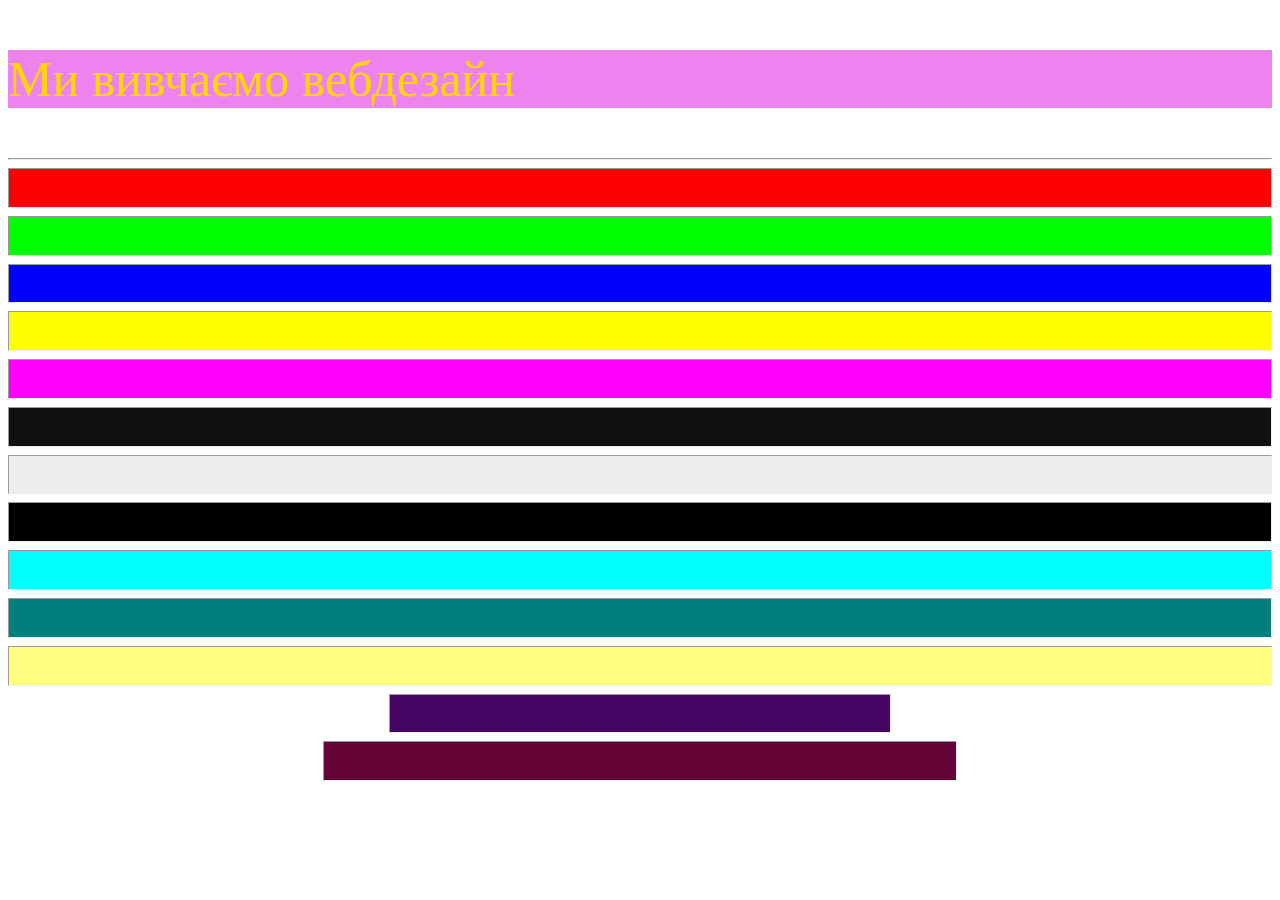
<file: base.html>
<!DOCTYPE html>
<html lang="uk">
<head>
	<meta charset="utf-8">
	<meta name="viewport" content="width=device-width, initial-scale=1">
	<title>my first site</title>
</head>
<body style="background-color: fff;">
<p style="background-color: violet; color: gold; font-size: 50px;">Ми вивчаємо вебдезайн</p>
<hr>
<hr style="height: 1cm; background-color: #ff0000;">
<hr style="height: 1cm; background-color: #00ff00;">
<hr style="height: 1cm; background-color: #0000ff;">
<hr style="height: 1cm; background-color: #ffff00;">
<hr style="height: 1cm; background-color: #ff00ff;">
<hr style="height: 1cm; background-color: #111111;">
<hr style="height: 1cm; background-color: #eeeeee;">
<hr style="height: 1cm; background-color: rgb(0, 0, 0, 1.0);">
<hr style="height: 1cm; background-color: rgb(0, 255, 255, 1.0);">
<hr style="height: 1cm; background-color: rgb(0, 125, 125, 1.0);">
<hr style="height: 1cm; background-color: rgb(255, 255, 0, 0.5);">
<hr style="height: 1cm; background-color: #450664; width: 500px;">
<hr style="height: 1cm; background-color: #650436; width: 50%;">
</body>
</html>
</file>
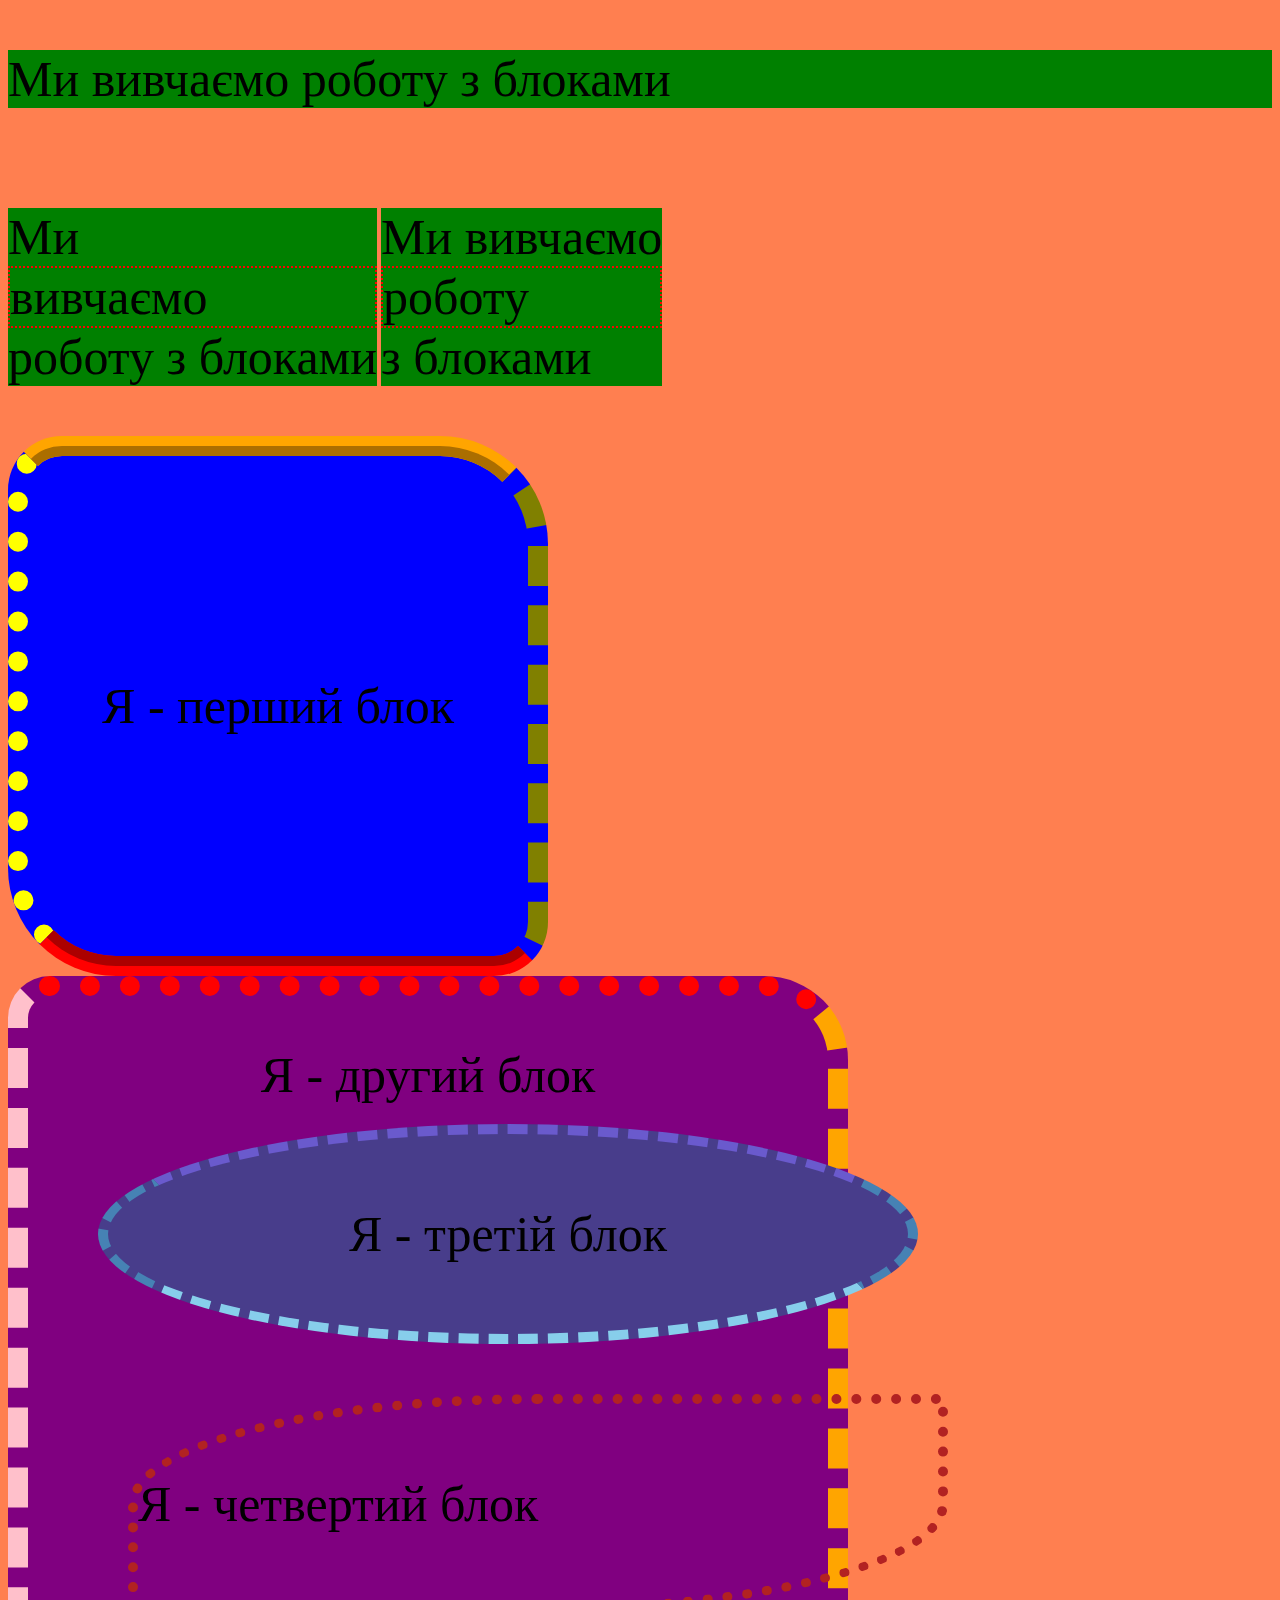
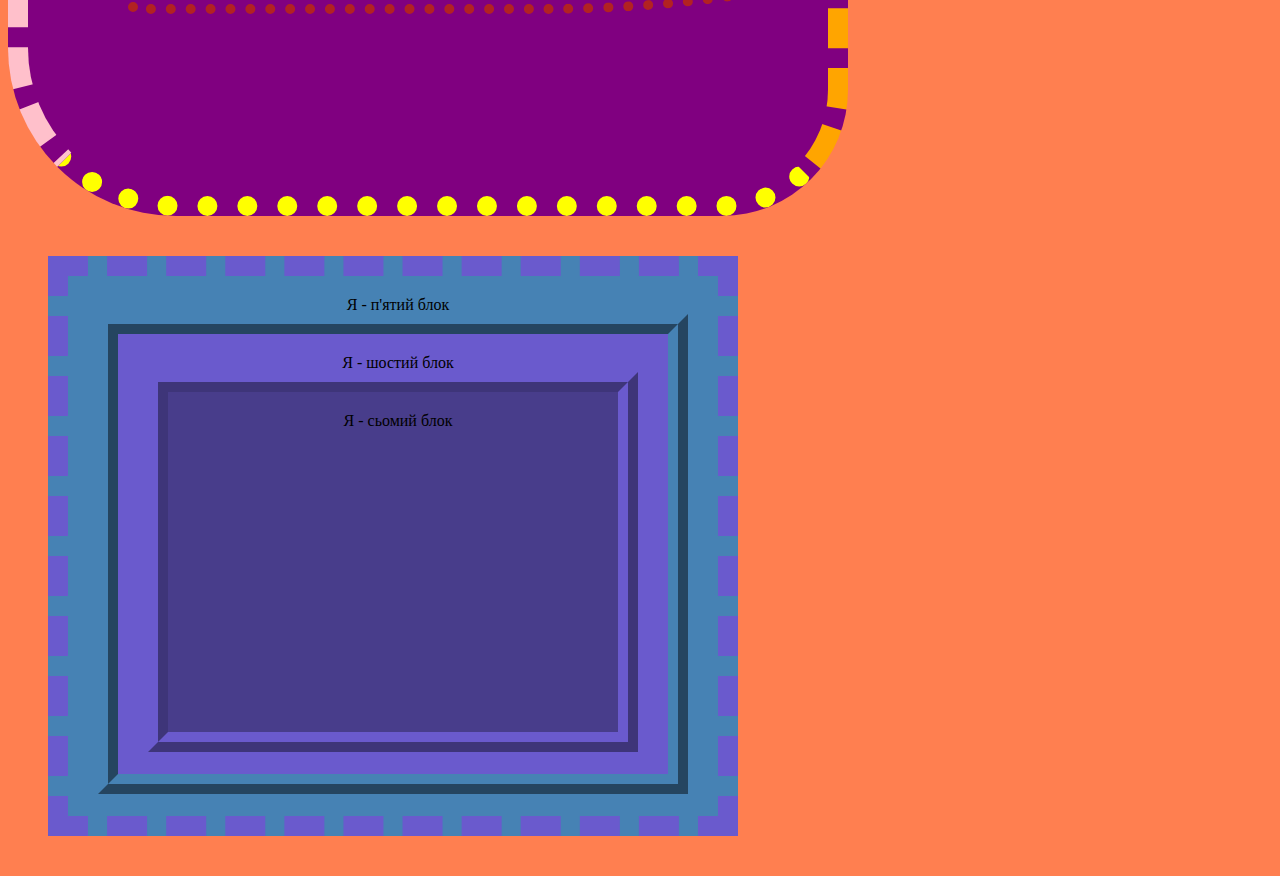
<file: blocks.html>
<!DOCTYPE html>
<html>
<head>
	<meta charset="utf-8">
	<meta name="viewport" content="width=device-width, initial-scale=1">
	<link rel="stylesheet" type="text/css" href="css/blocks.css">
	<title>Blocks</title>
</head>
<body>
<p>Ми вивчаємо роботу з блоками</p>
<p class="p1">Ми <span class="s1">вивчаємо</span> роботу з блоками</p>
<p class="p1">Ми вивчаємо <span class="s1">роботу</span> з блоками</p>
<div id="first">Я - перший блок</div>
<div id="second">Я - другий блок
	<div id="third">Я - третій блок</div>
	<div id="forth">Я - четвертий блок</div>
</div>
<div id="fifth">Я - п'ятий блок
	<div id="sixth">Я - шостий блок
		<div id="seventh">Я - сьомий блок</div>
	</div>
</div>
</body>
</html>
</file>
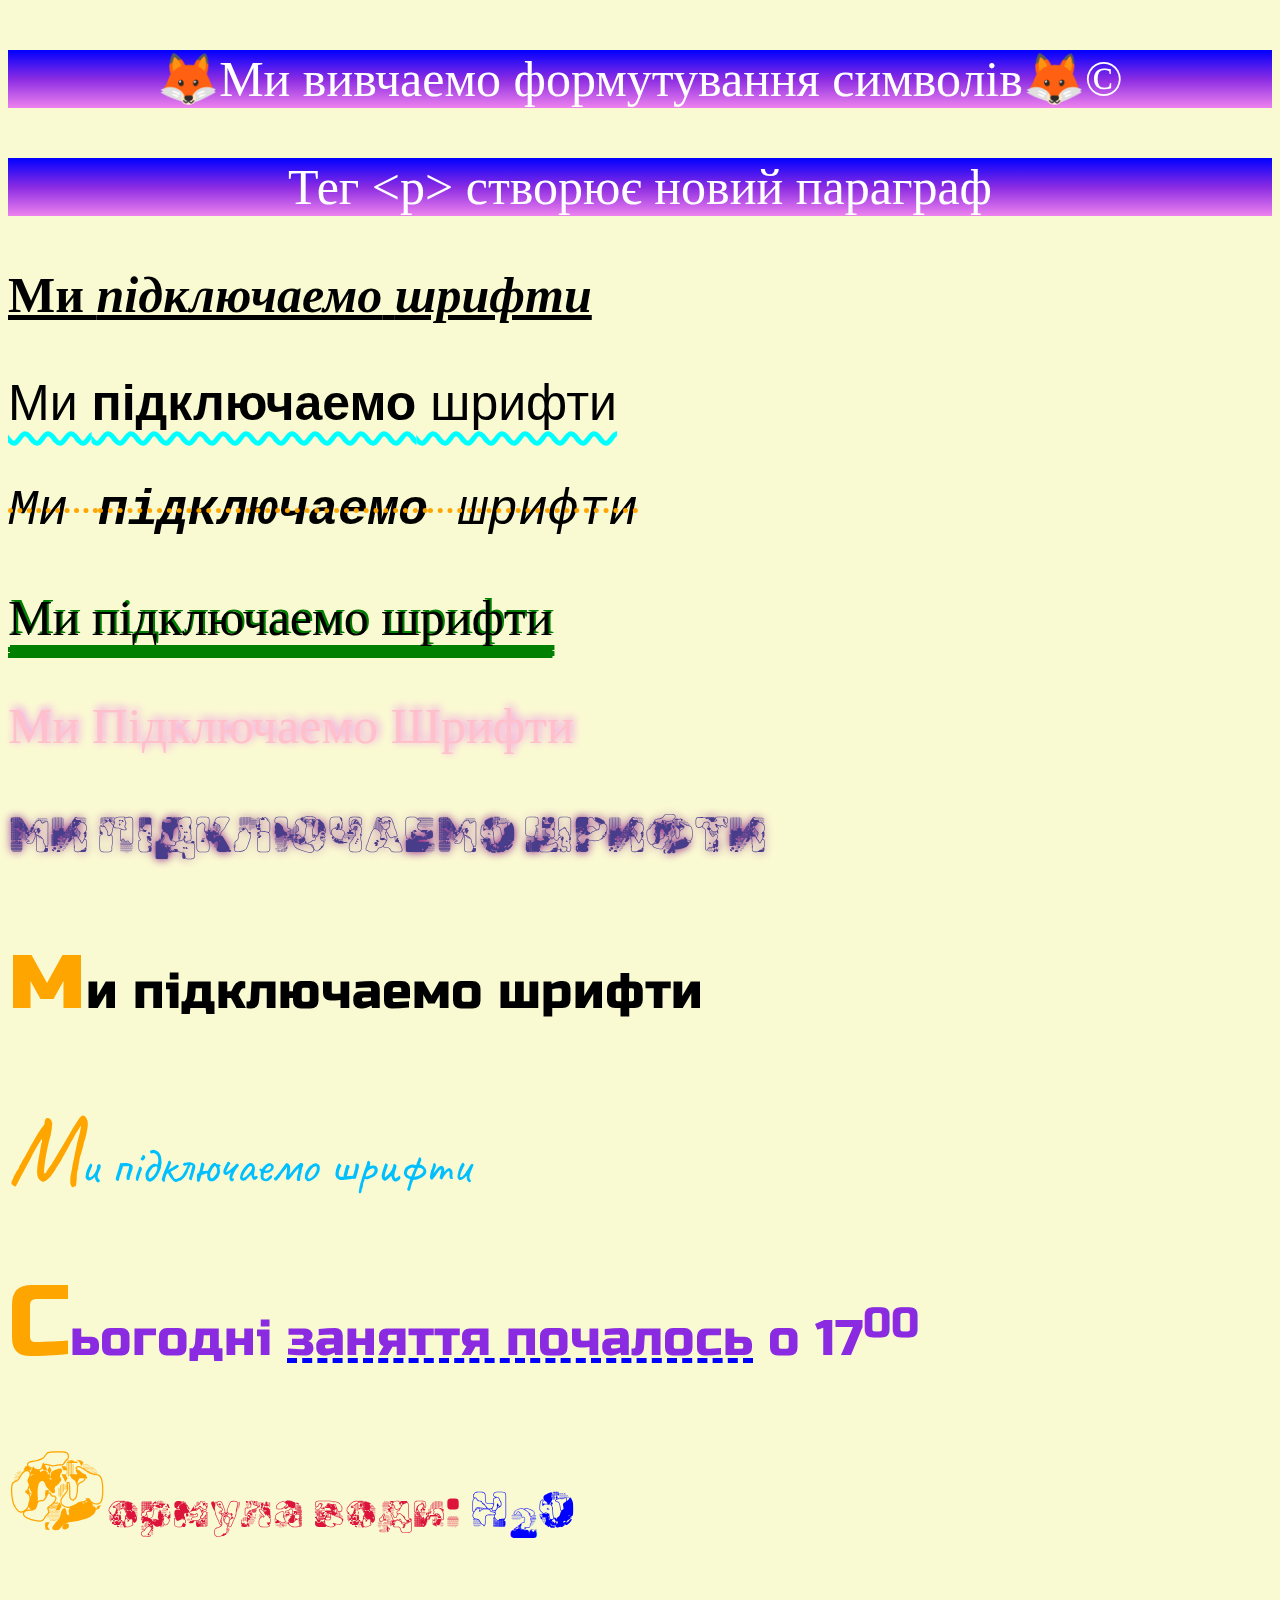
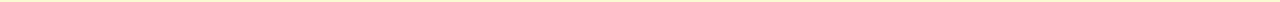
<file: fonts.html>
<!DOCTYPE html>
<html>
<head>
	<meta charset="utf-8">
	<meta name="viewport" content="width=device-width, initial-scale=1">
	<title>Fonts</title>
	<link rel="stylesheet" type="text/css" href="css/fonts.css">
	<link rel="preconnect" href="https://fonts.googleapis.com">
<link rel="preconnect" href="https://fonts.gstatic.com" crossorigin>
<link href="https://fonts.googleapis.com/css2?family=Caveat&family=Rubik+Glitch+Pop&family=Russo+One&display=swap" rel="stylesheet">
</head>
<body>
<p class="p1">&#129418;Ми вивчаемо формутування символів&#129418;&copy;</p>
<p class="p1">Тег &lt;p&gt; створює новий параграф</p>
<p class="p2">Ми <i>підключаемо</i> <em>шрифти</em></p>
<p class="p3">Ми <b>підключаемо</b> шрифти</p>
<p class="p4">Ми <strong>підключаемо</strong> шрифти</p>
<p class="p5">Ми підключаемо шрифти</p>
<p class="p6">Ми підключаемо шрифти</p>
<p class="p7">Ми підключаемо шрифти</p>
<p class="p8"><span class="s1">М</span>и підключаемо шрифти</p>
<p class="p9"><span class="s1">М</span>и підключаемо шрифти</p>
<p class="p10"><span class="s1">С</span>ьогодні <span class="s3">заняття почалось</span> о 17<sup>00</sup></p>
<p class="p11"><span class="s1">Ф</span>ормула води: <span class="s2">H<sub>2</sub>O</span></p>
</body>
</html>
</file>
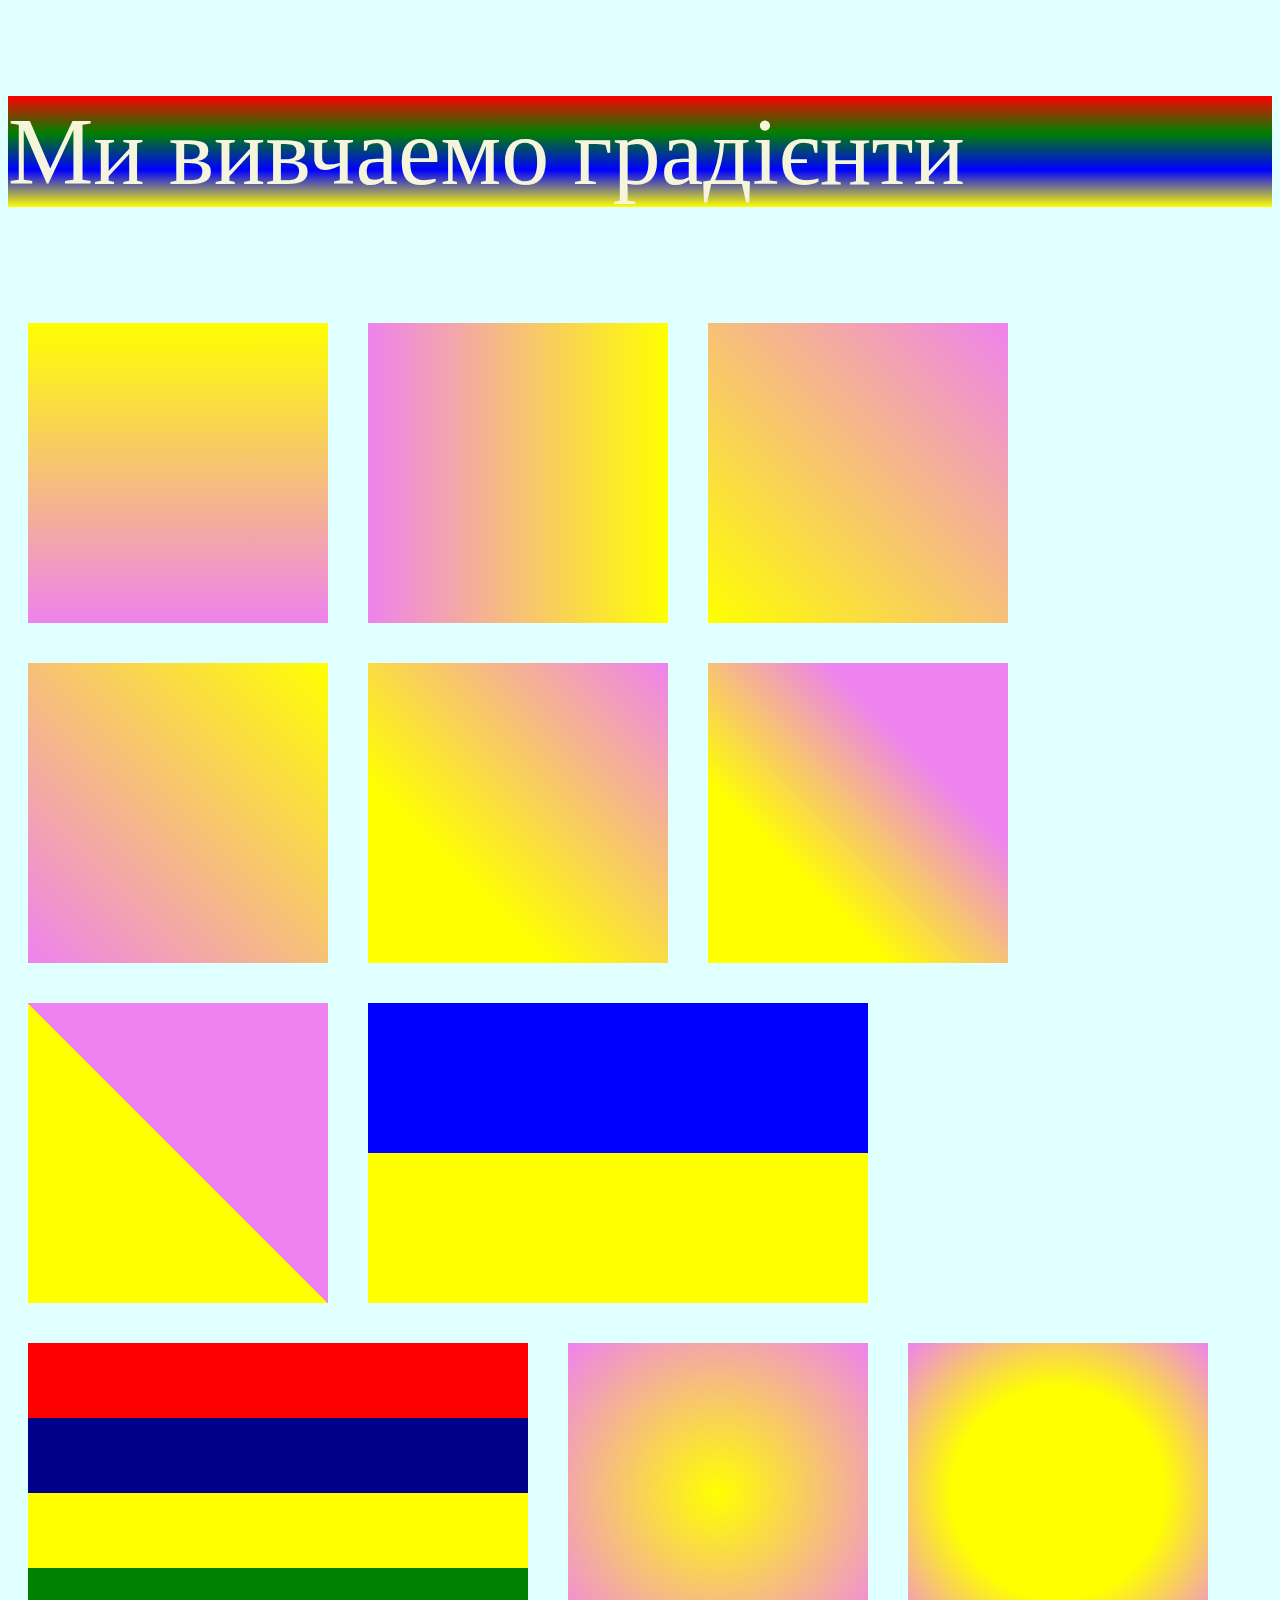
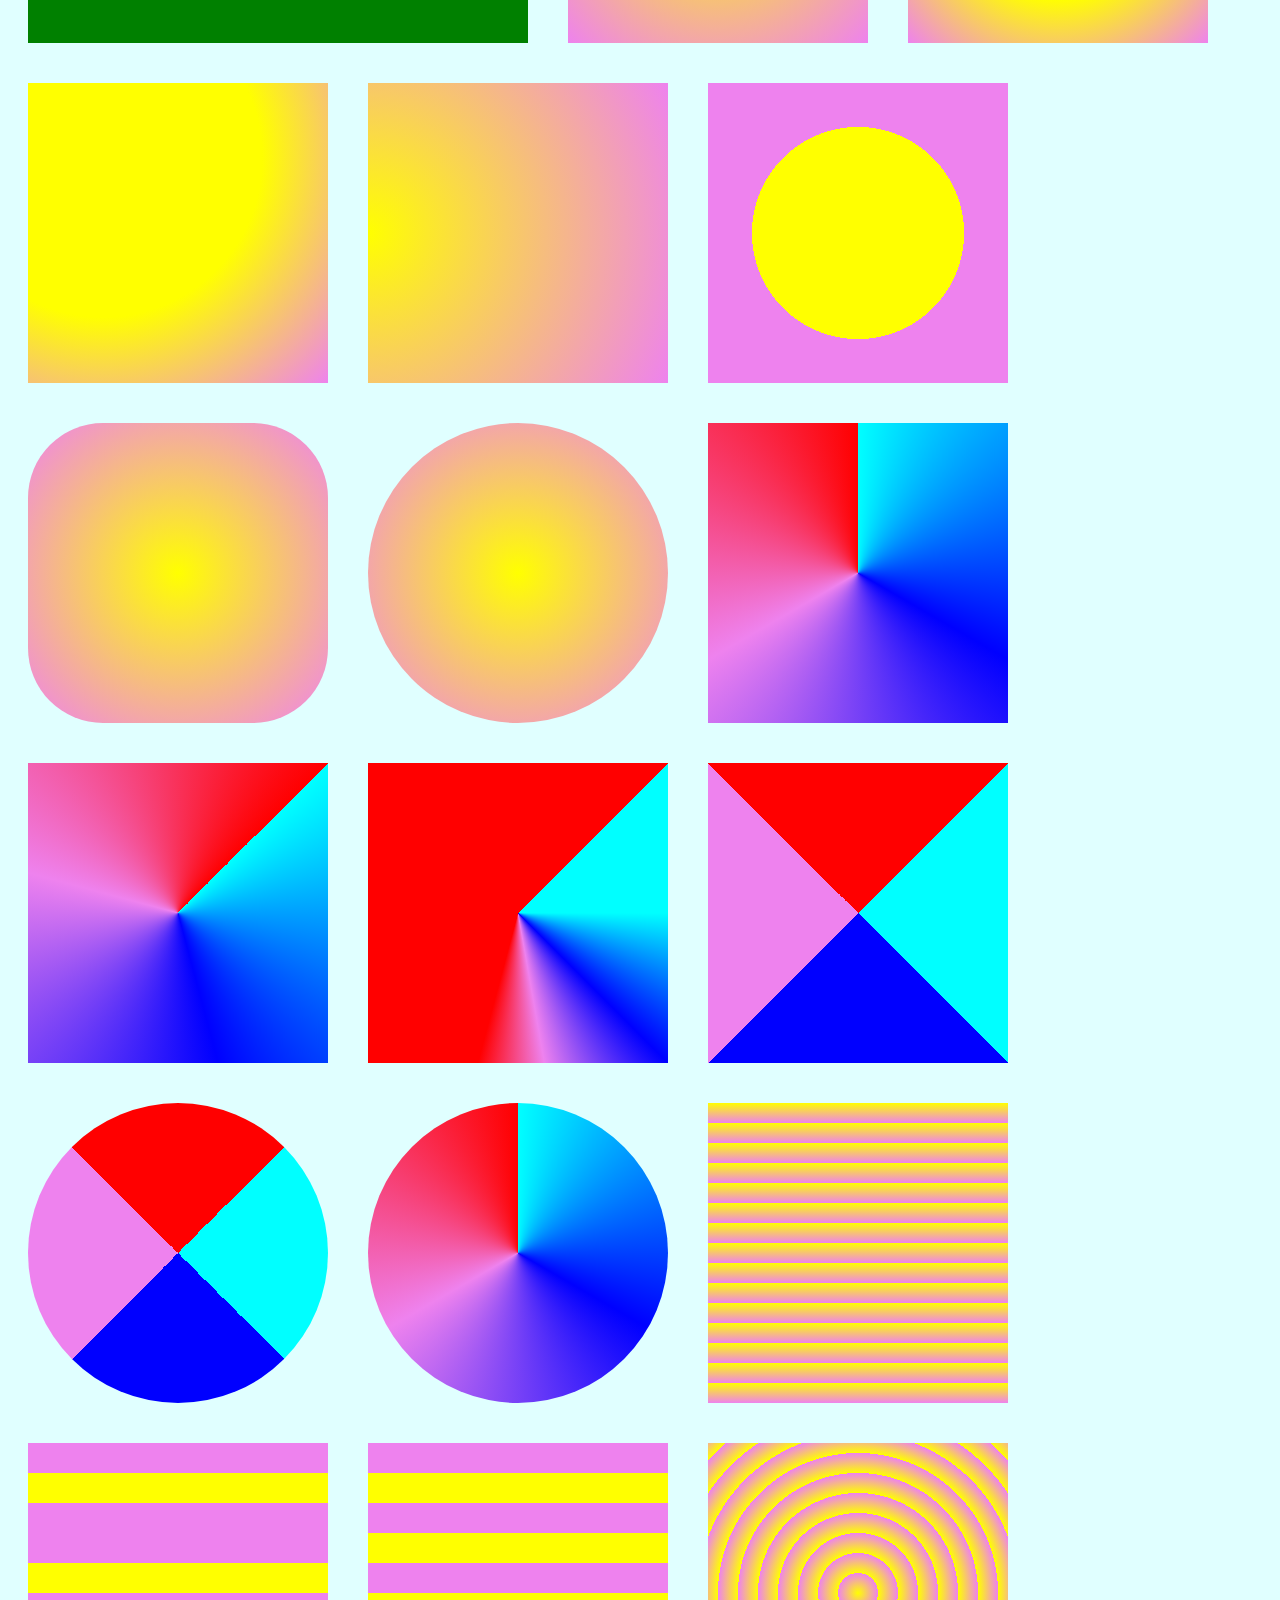
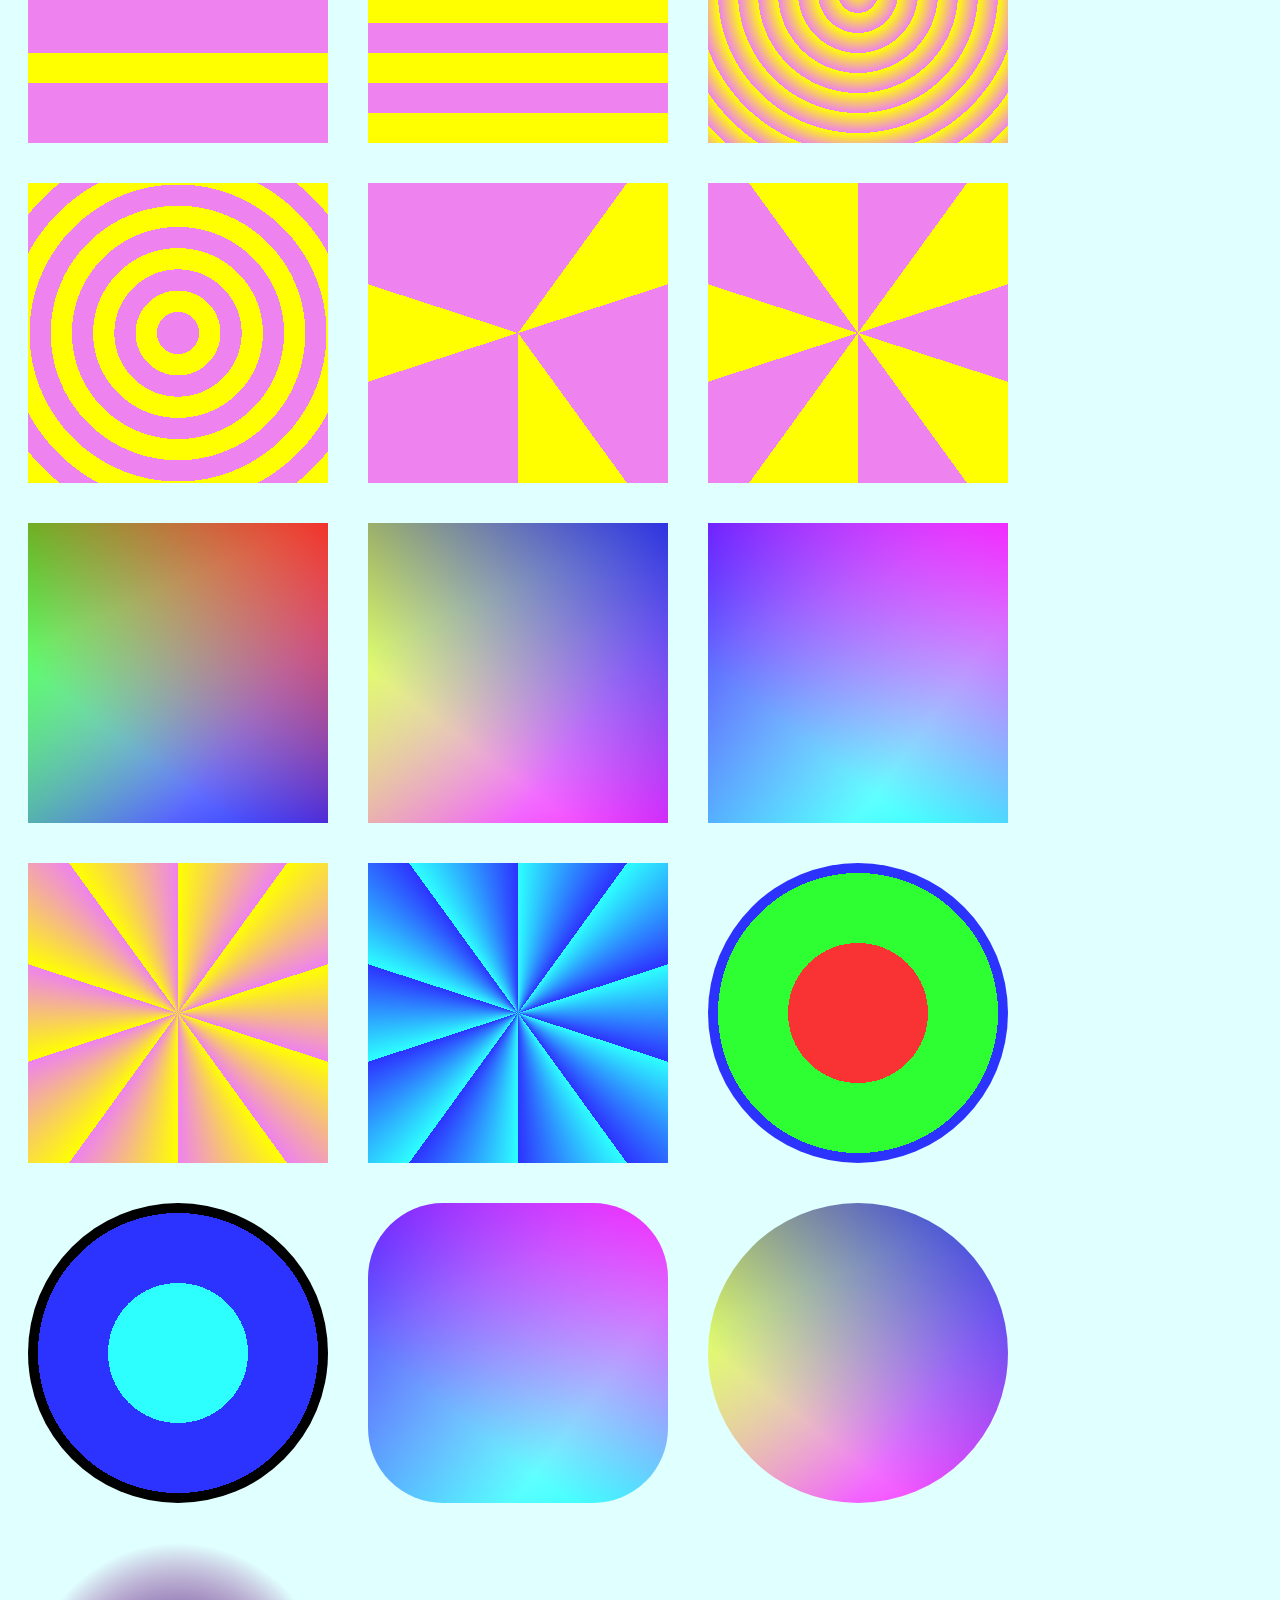
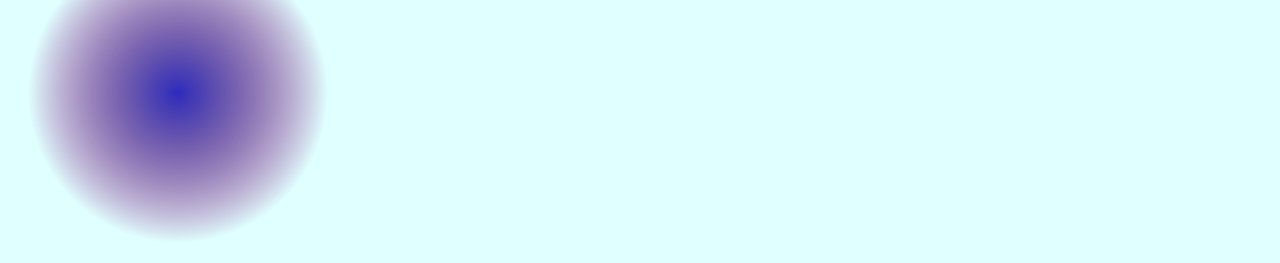
<file: gradient.html>
<!DOCTYPE html>
<html>
<head>
	<meta charset="utf-8">
	<meta name="viewport" content="width=device-width, initial-scale=1">
	<title>Gradient</title>
	<style type="text/css">
		body{
			background: lightcyan;
		}
		div{
			height: 300px;
			width: 300px;
			margin: 20px;
			float: left;
		}
	</style>
</head>
<body>
<p style="font-size: 1in; background: linear-gradient(red,green,blue,yellow); color: beige;">Ми вивчаемо градієнти</p>
<div style="background: linear-gradient(yellow,violet);"></div>
<div style="background: linear-gradient(to left,yellow,violet);"></div>
<div style="background: linear-gradient(45deg,yellow,violet);"></div>
<div style="background: linear-gradient(225deg,yellow,violet);"></div>
<div style="background: linear-gradient(45deg,yellow 30%,violet);"></div>
<div style="background: linear-gradient(45deg,yellow 30%,violet 70%);"></div>
<div style="background: linear-gradient(45deg,yellow 50%,violet 50%);"></div>
<div style="background: linear-gradient(blue 50%,yellow 50%); height: 300px; width: 500px;"></div>
<div style="background: linear-gradient(red 0% 25%,darkblue 25% 50%, yellow 50% 75%, green 75% 100%); height: 300px; width: 500px;"></div>
<div style="background: radial-gradient(yellow,violet);"></div>
<div style="background: radial-gradient(yellow 50%,violet);"></div>
<div style="background: radial-gradient(circle at 75px 75px, yellow 50%,violet);"></div>
<div style="background: radial-gradient(circle at 0px 150px, yellow,violet);"></div>
<div style="background: radial-gradient(yellow 50%,violet 50%);"></div>
<div style="background: radial-gradient(yellow,violet); border-radius: 25%;"></div>
<div style="background: radial-gradient(yellow,violet); border-radius: 50%;"></div>
<div style="background: conic-gradient(cyan,blue,violet,red);"></div>
<div style="background: conic-gradient(from 45deg,cyan,blue,violet,red);"></div>
<div style="background: conic-gradient(from 45deg,cyan 45deg,blue 90deg,violet 125deg,red 150deg);"></div>
<div style="background: conic-gradient(from 45deg,cyan 0% 25%,blue 25% 50%,violet 50% 75%,red 75% 100%);"></div>
<div style="background: conic-gradient(from 45deg,cyan 0% 25%,blue 25% 50%,violet 50% 75%,red 75% 100%); border-radius: 50%;"></div>
<div style="background: conic-gradient(cyan,blue,violet,red); border-radius: 50%;"></div>
<div style="background: repeating-linear-gradient(yellow 20px,violet 40px);"></div>
<div style="background: repeating-linear-gradient(yellow 10% 20%,violet 20% 40%);"></div>
<div style="background: repeating-linear-gradient(yellow 10% 20%,violet 20% 30%);"></div>
<div style="background: repeating-radial-gradient(yellow 20px,violet 40px);"></div>
<div style="background: repeating-radial-gradient(yellow 10% 20%,violet 20% 30%);"></div>
<div style="background: repeating-conic-gradient(yellow 10% 20%,violet 20% 40%);"></div>
<div style="background: repeating-conic-gradient(yellow 10% 20%,violet 20% 30%);"></div>
<div style=
	"background: linear-gradient(
      217deg,
      rgb(255 0 0 / 80%),
      rgb(255 0 0 / 0%) 70.71%
    ), linear-gradient(127deg, rgb(0 255 0 / 80%), rgb(0 255 0 / 0%) 70.71%),
    linear-gradient(336deg, rgb(0 0 255 / 80%), rgb(0 0 255 / 0%) 70.71%);"></div>
<div style=
	"background: linear-gradient(
      217deg,
      rgb(0 0 225 / 80%),
      rgb(0 0 225 / 0%) 70.71%
    ), linear-gradient(127deg, rgb(225 255 0 / 80%), rgb(255 255 0 / 0%) 70.71%),
    linear-gradient(336deg, rgb(255 0 255 / 80%), rgb(255 0 255 / 0%) 70.71%);"></div>
<div style=
	"background: linear-gradient(
      217deg,
      rgb(255 0 255 / 80%),
      rgb(255 0 255 / 0%) 70.71%
    ), linear-gradient(127deg, rgb(0 0 255 / 80%), rgb(0 0 255 / 0%) 70.71%),
    linear-gradient(336deg, rgb(0 255 255 / 80%), rgb(0 255 255 / 0%) 70.71%);"></div>
<div style="background: repeating-conic-gradient(yellow 20%,violet 30%);"></div>
<div style="background: repeating-conic-gradient(rgb(0 255 255 / 80%) 20%,rgb(0 0 255 / 80%) 30%);"></div>
<div style="background: radial-gradient(rgb(255 0 0 / 80%) 0% 33%,rgb(0 255 0 / 80%) 33% 66%,rgb(0 0 255 / 80%) 66% 99%); border-radius: 50%;"></div>
<div style="background: radial-gradient(rgb(0 255 255 / 80%) 0% 33%,rgb(0 0 255 / 80%) 33% 66%,black 66% 99%); border-radius: 50%;"></div>
<div style=
	"background: linear-gradient(
      217deg,
      rgb(255 0 255 / 80%),
      rgb(255 0 255 / 0%) 70.71%
    ), linear-gradient(127deg, rgb(0 0 255 / 80%), rgb(0 0 255 / 0%) 70.71%),
    linear-gradient(336deg, rgb(0 255 255 / 80%), rgb(0 255 255 / 0%) 70.71%);
    border-radius: 25%;"></div>
<div style=
	"background: linear-gradient(
      217deg,
      rgb(0 0 225 / 80%),
      rgb(0 0 225 / 0%) 70.71%
    ), linear-gradient(127deg, rgb(225 255 0 / 80%), rgb(255 255 0 / 0%) 70.71%),
    linear-gradient(336deg, rgb(255 0 255 / 80%), rgb(255 0 255 / 0%) 70.71%);
    border-radius: 50%"></div>
<div style=
	"background: radial-gradient(
      rgb(0 0 225 / 80%),
      rgb(0 0 225 / 0%) 70.71%
    ), radial-gradient(rgb(225 255 0 / 80%), rgb(255 255 0 / 0%) 70.71%),
    radial-gradient(rgb(255 0 255 / 80%), rgb(255 0 255 / 0%) 70.71%);
    border-radius: 50%"></div>
</body>
</html>
</file>
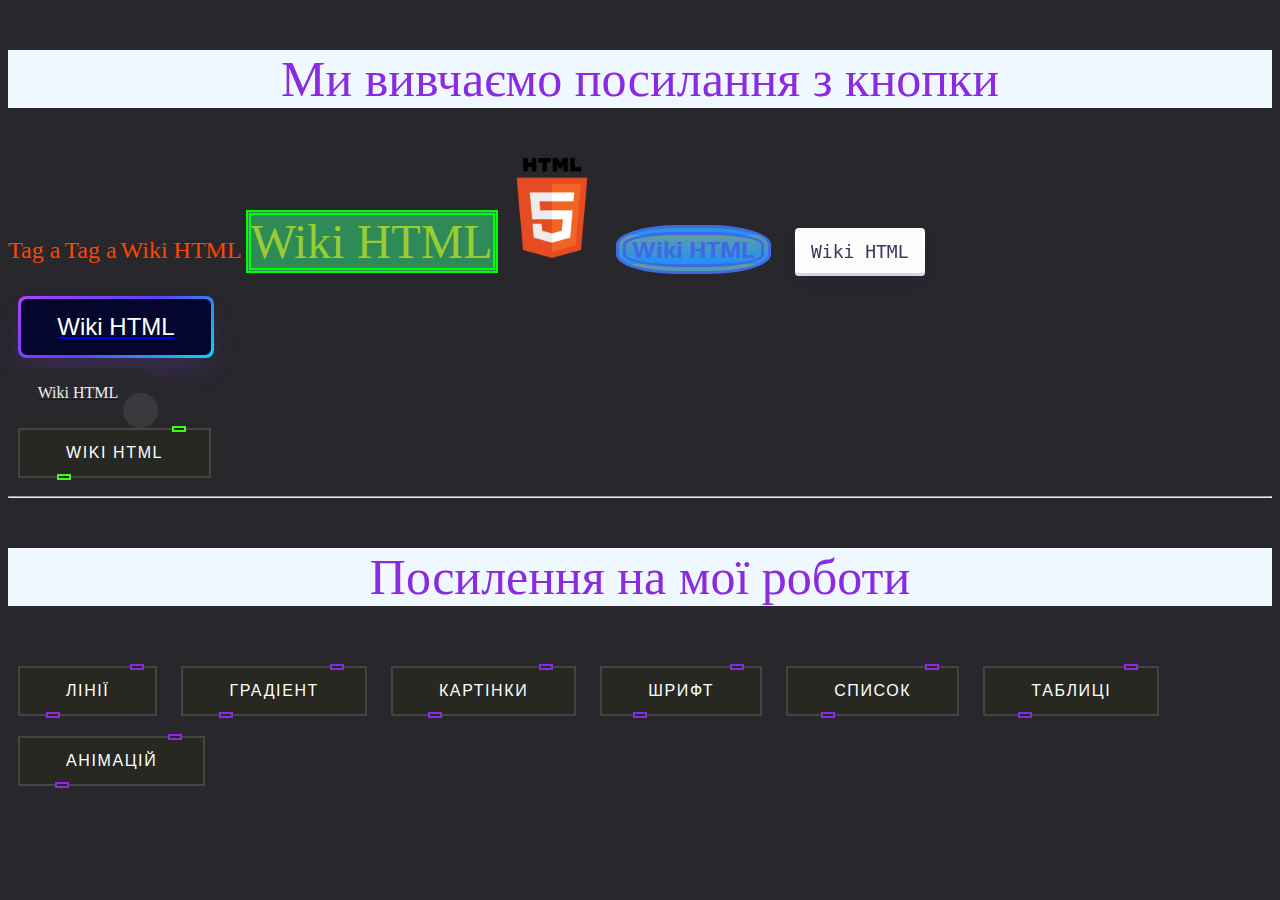
<file: links.html>
<!DOCTYPE html>
<html>
<head>
	<meta charset="utf-8">
	<meta name="viewport" content="width=device-width, initial-scale=1">
	<link rel="stylesheet" type="text/css" href="css/links.css">
	<title>Посилання</title>
</head>
<body>
<p>Ми вивчаємо посилання з кнопки</p>
<a href="https://www.w3schools.com/tags/tag_a.asp" class="a1">Tag a</a>
<a href="https://www.w3schools.com/tags/tag_a.asp" class="a1" target="_blank">Tag a</a>
<a href="https://uk.wikipedia.org/wiki/HTML" class="a1" target="_blank">Wiki HTML</a>
<a href="https://uk.wikipedia.org/wiki/HTML" class="a2" target="_blank">Wiki HTML</a>
<a href="https://uk.wikipedia.org/wiki/HTML"><img src="img/HTML5_logo_and_wordmark.svg.png" width="100"></a>
<a href="https://uk.wikipedia.org/wiki/HTML"><button class="b1">Wiki HTML</button></a>
<a href="https://uk.wikipedia.org/wiki/HTML"><button class="button-30" role="button">Wiki HTML</button></a>
<a href="https://uk.wikipedia.org/wiki/HTML"><button class="button-64" role="button"><span class="text">Wiki HTML</span></button></a>
<a href="https://uk.wikipedia.org/wiki/HTML"><button class="button-86" role="button">Wiki HTML</button></a>
<a href="https://uk.wikipedia.org/wiki/HTML"><button style="--clr:#39FF14" class="button"><span>Wiki HTML</span><i></i></button></a>
<hr>
<p>Посилення на мої роботи</p>
<a href="base.html" target="_blank"><button style="--clr:#8A2BE2" class="button"><span>Лінії</span><i></i></button></a>
<a href="gradient.html" target="_blank"><button style="--clr:#8A2BE2" class="button"><span>Градіент</span><i></i></button></a>
<a href="images.html" target="_blank"><button style="--clr:#8A2BE2" class="button"><span>Картінки</span><i></i></button></a>
<a href="fonts.html" target="_blank"><button style="--clr:#8A2BE2" class="button"><span>Шрифт</span><i></i></button></a>
<a href="list.html" target="_blank"><button style="--clr:#8A2BE2" class="button"><span>Список</span><i></i></button></a>
<a href="table.html" target="_blank"><button style="--clr:#8A2BE2" class="button"><span>Таблиці</span><i></i></button></a>
<a href="animation.html" target="_blank"><button style="--clr:#8A2BE2" class="button"><span>Анімацій</span><i></i></button></a>
</body>
</html>
</file>
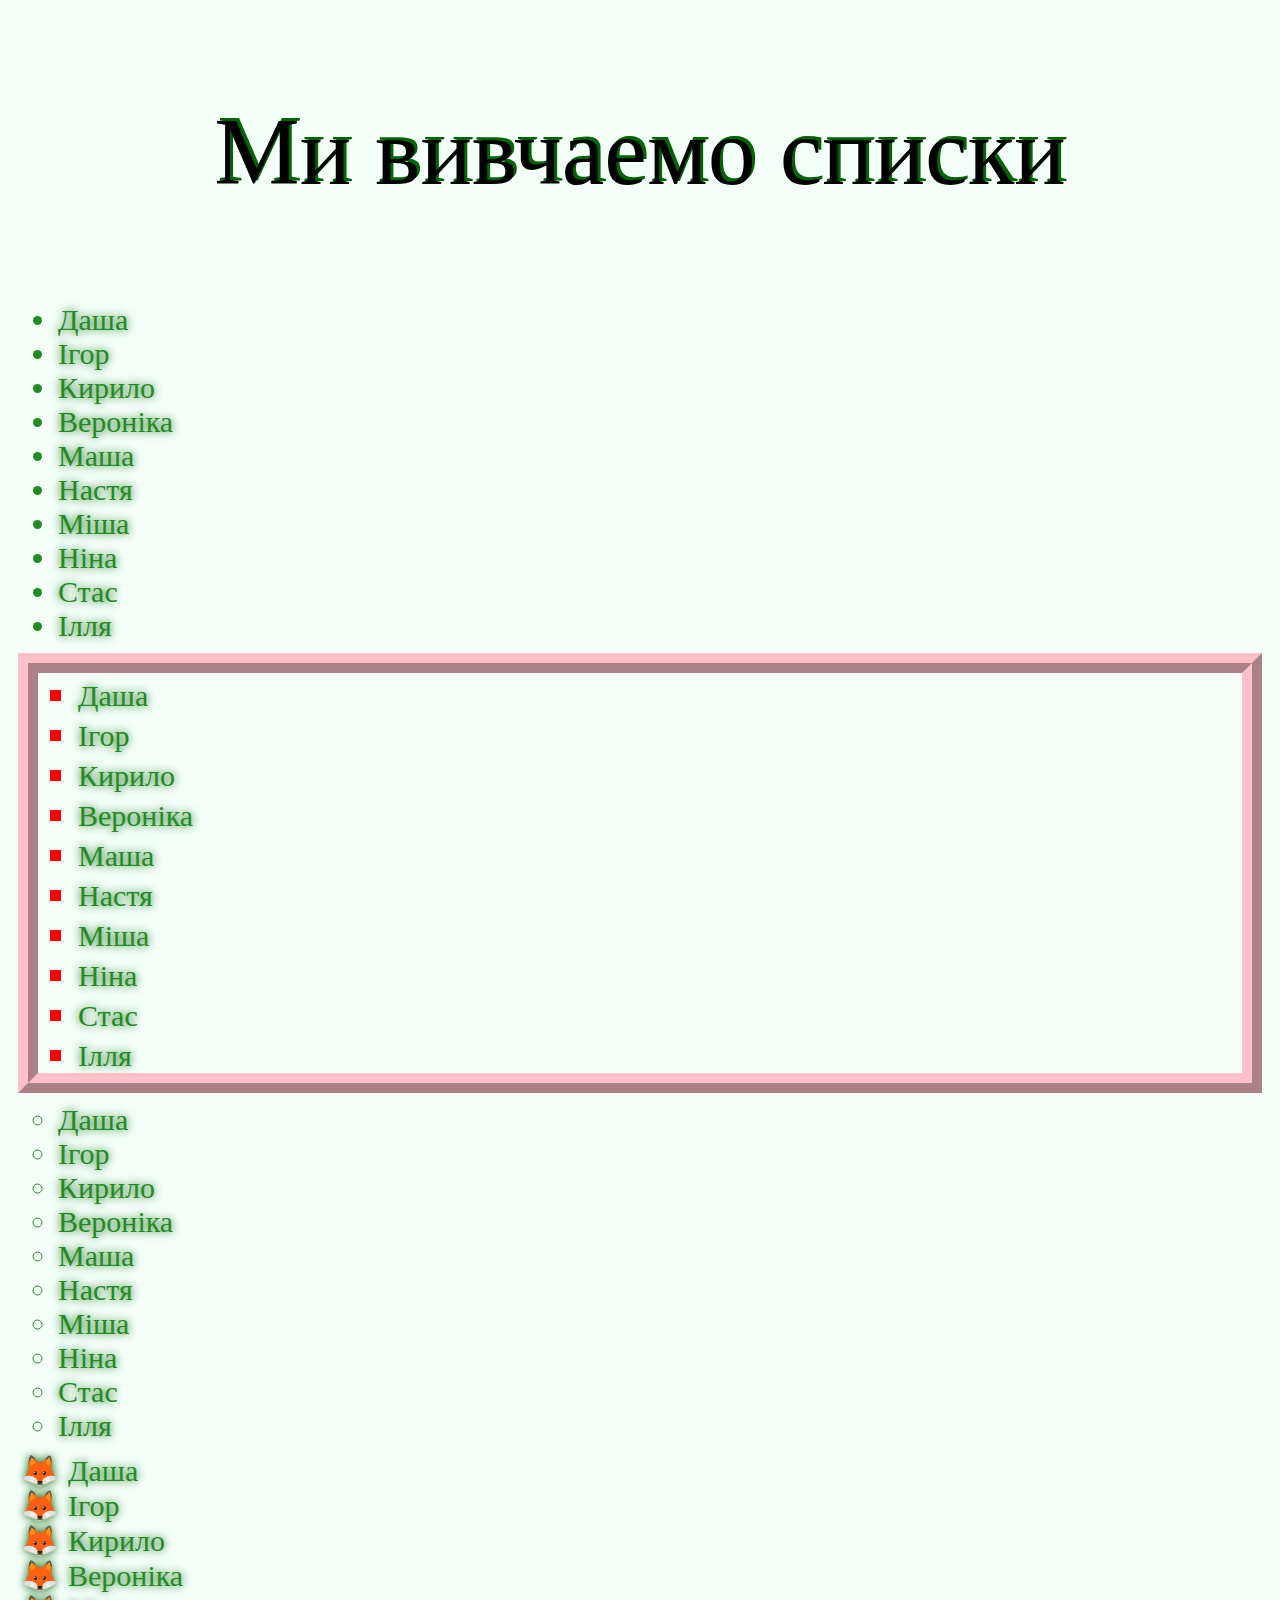
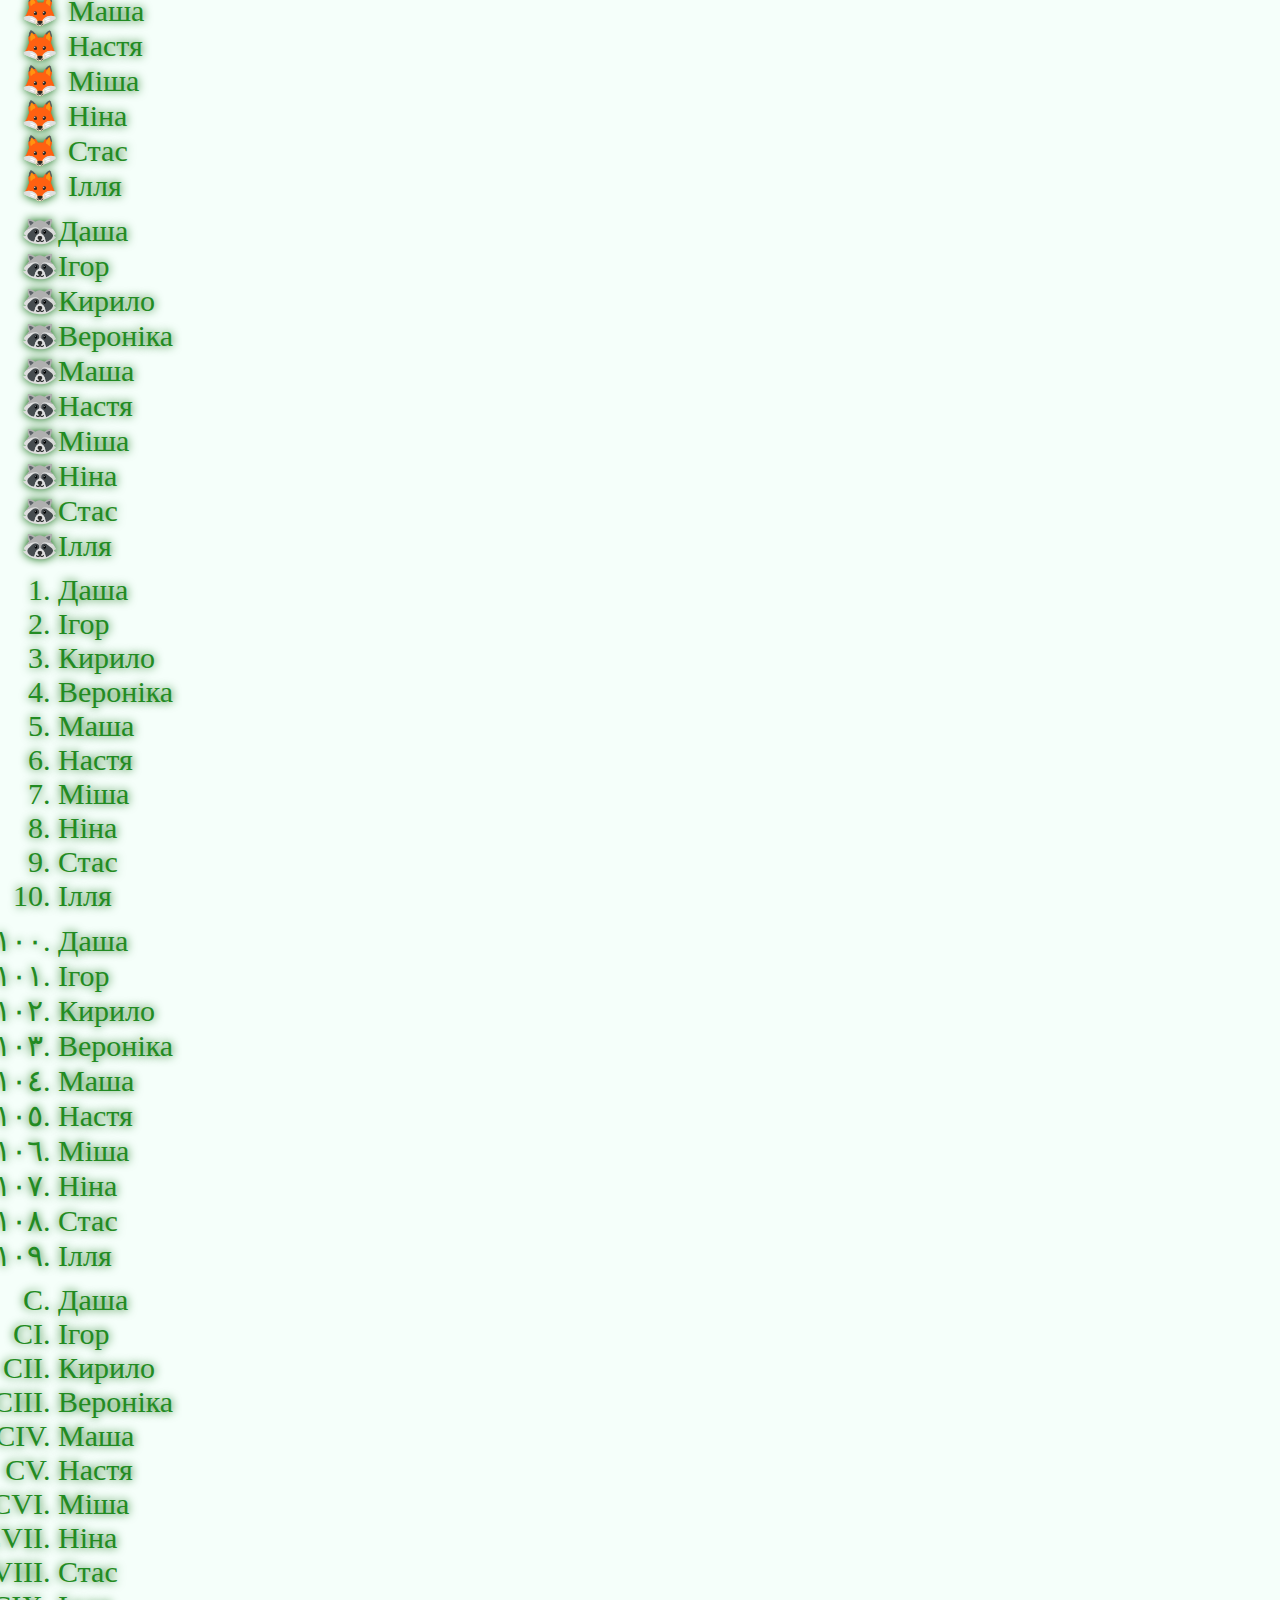
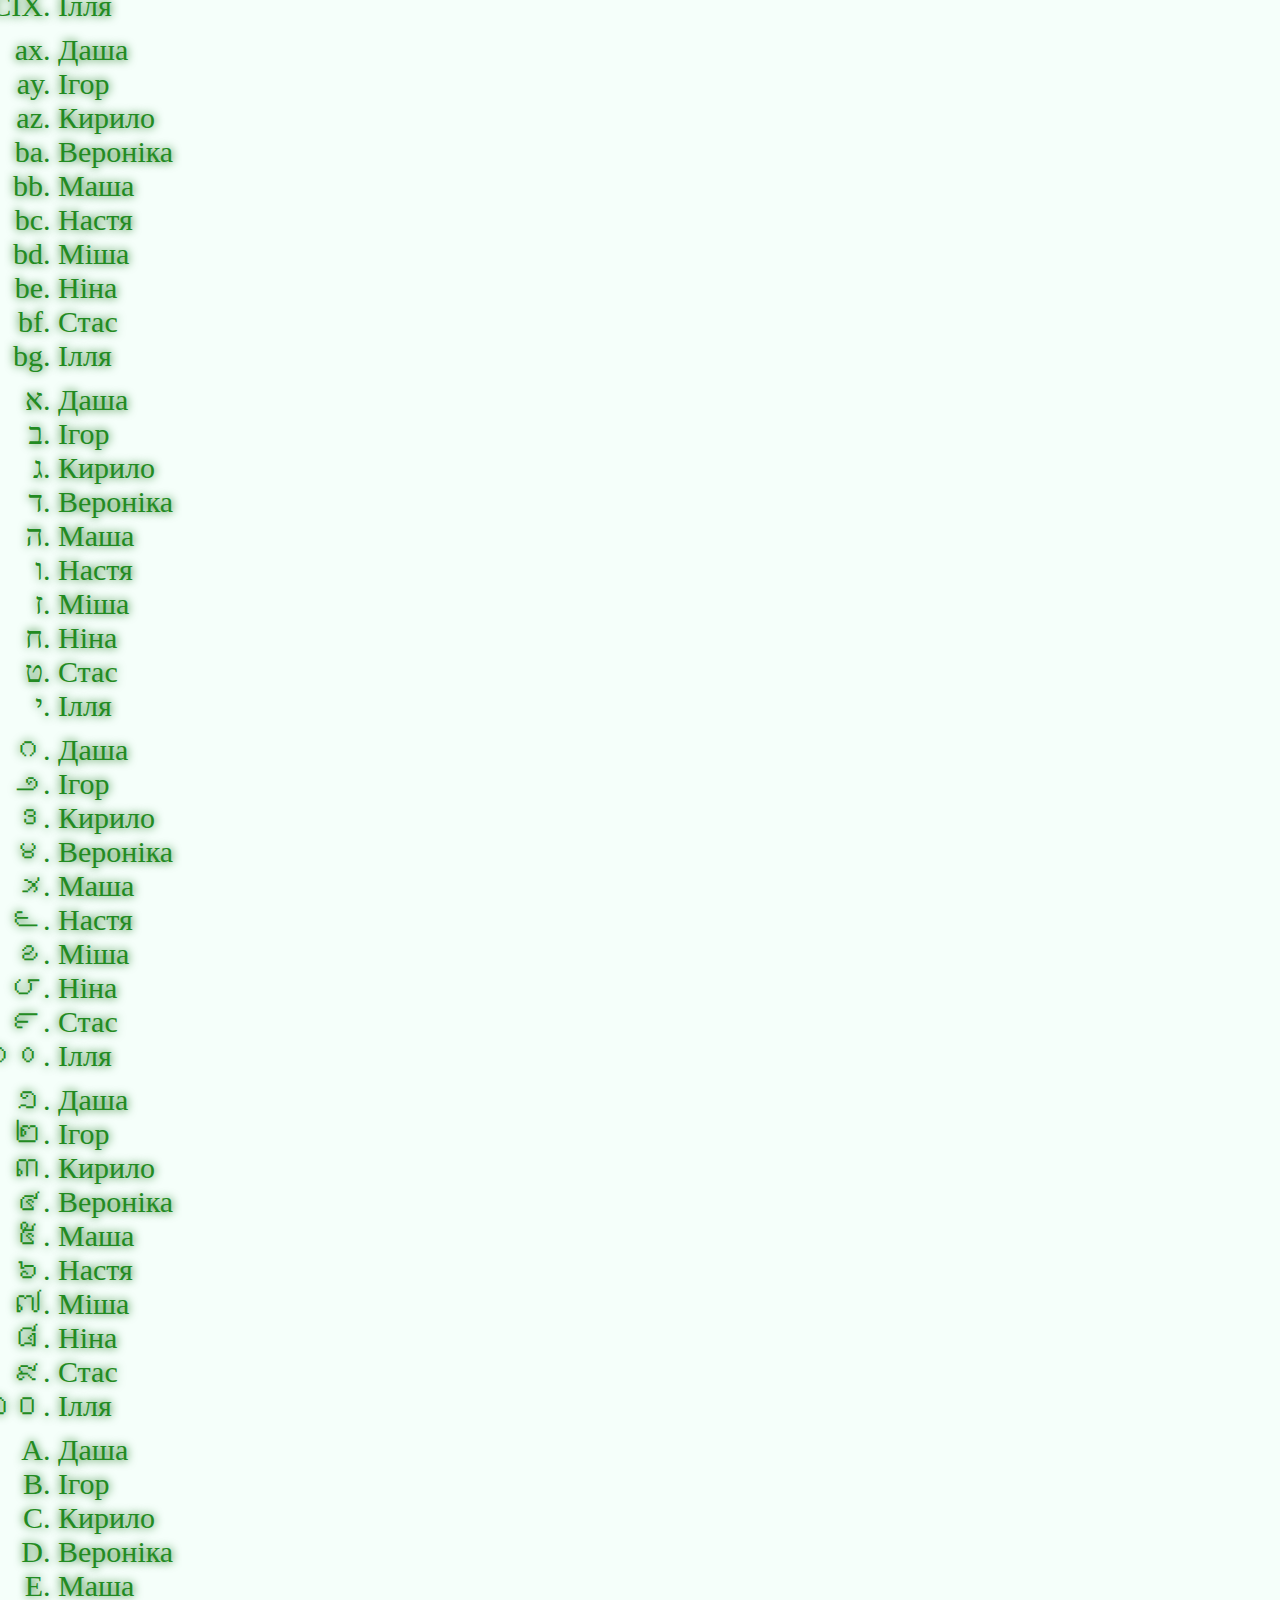
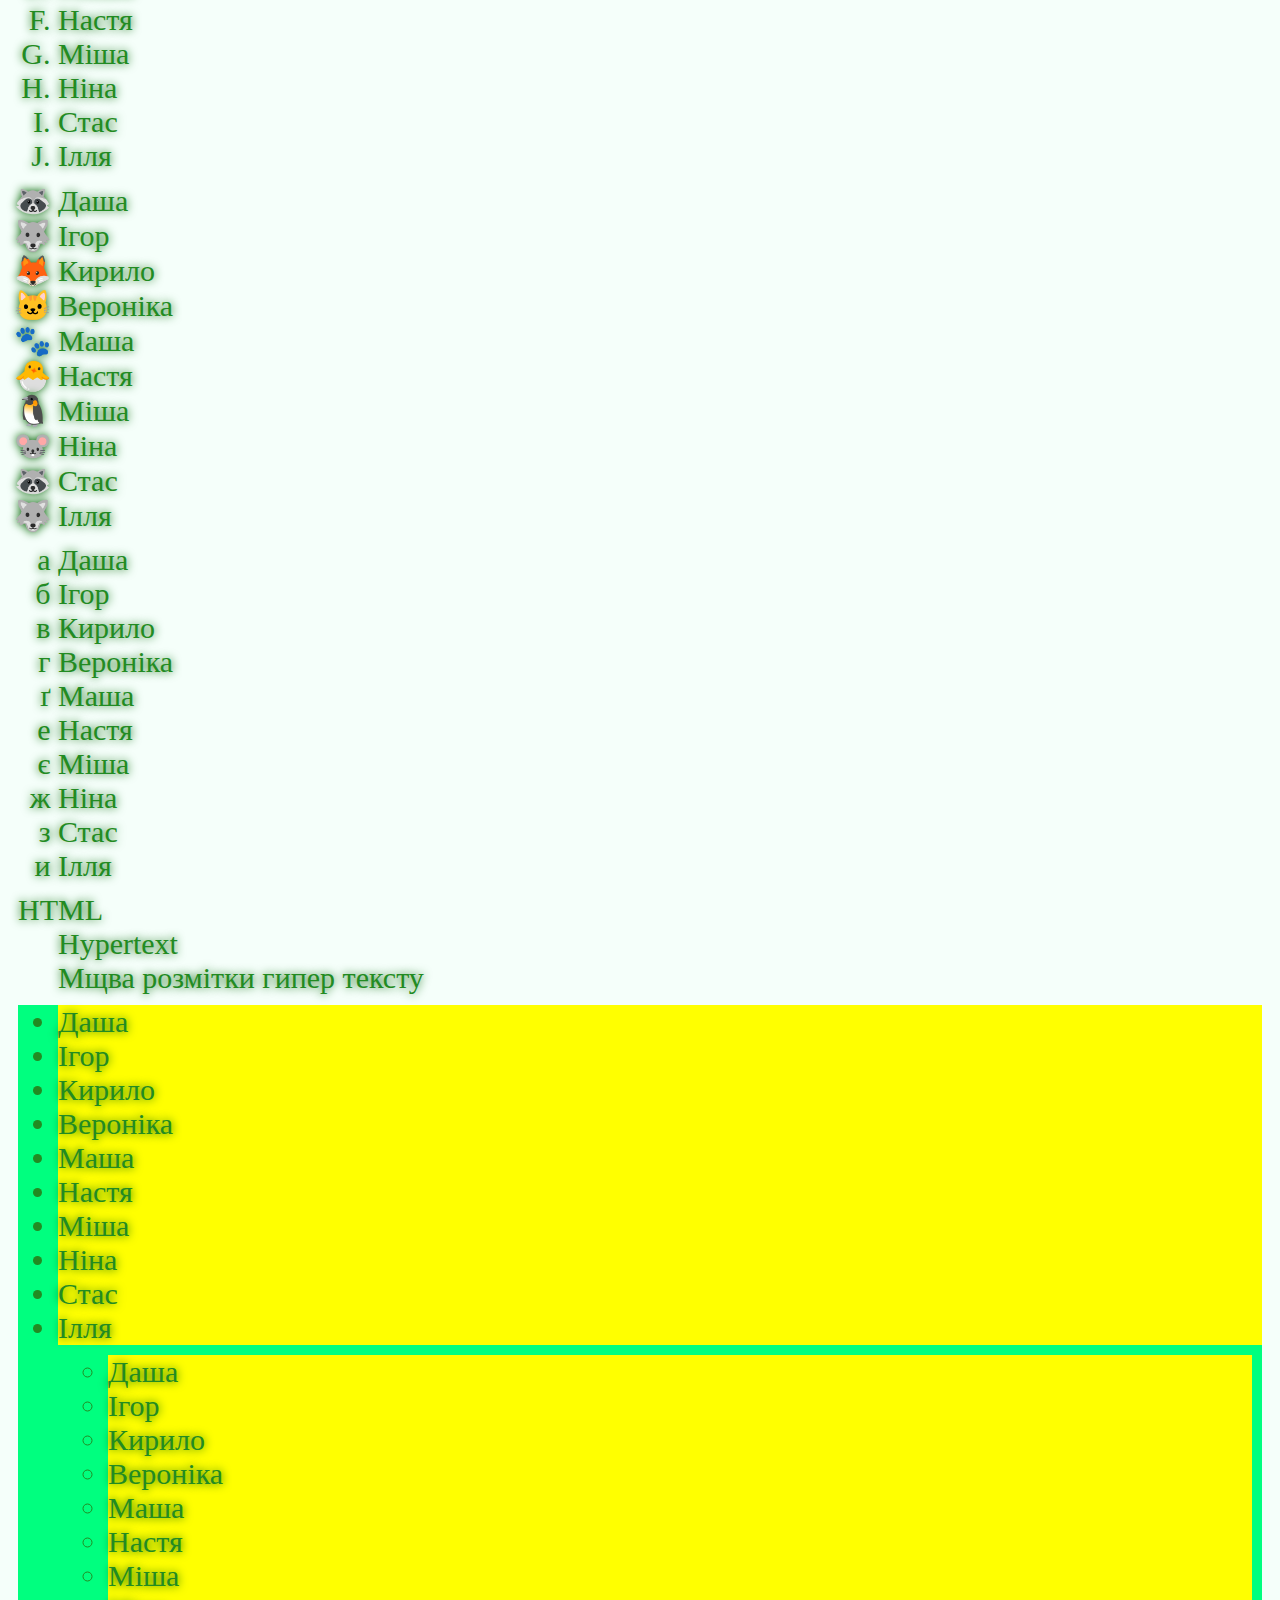
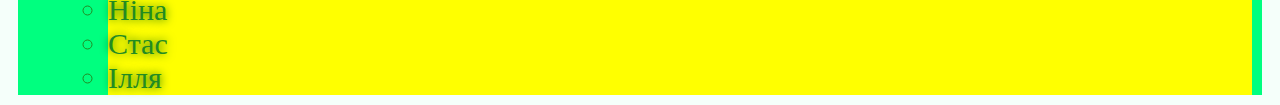
<file: list.html>
<!DOCTYPE html>
<html>
<head>
	<meta charset="utf-8">
	<meta name="viewport" content="width=device-width, initial-scale=1">
	<link rel="stylesheet" type="text/css" href="css/list.css">
	<title>list</title>
</head>
<body>
<p>Ми вивчаемо списки</p>
<ul>
	<li>Даша</li>
	<li>Ігор</li>
	<li>Кирило</li>
	<li>Вероніка</li>
	<li>Маша</li>
	<li>Настя</li>
	<li>Міша</li>
	<li>Ніна</li>
	<li>Стас</li>
	<li>Ілля</li>
</ul>
<ul style="list-style-type: square;" class="l2">
	<li>Даша</li>
	<li>Ігор</li>
	<li>Кирило</li>
	<li>Вероніка</li>
	<li>Маша</li>
	<li>Настя</li>
	<li>Міша</li>
	<li>Ніна</li>
	<li>Стас</li>
	<li>Ілля</li>
</ul>
<ul style="list-style-type: circle;">
	<li>Даша</li>
	<li>Ігор</li>
	<li>Кирило</li>
	<li>Вероніка</li>
	<li>Маша</li>
	<li>Настя</li>
	<li>Міша</li>
	<li>Ніна</li>
	<li>Стас</li>
	<li>Ілля</li>
</ul>
<ul style="list-style-type: '🦊';" class="l1">
	<li>Даша</li>
	<li>Ігор</li>
	<li>Кирило</li>
	<li>Вероніка</li>
	<li>Маша</li>
	<li>Настя</li>
	<li>Міша</li>
	<li>Ніна</li>
	<li>Стас</li>
	<li>Ілля</li>
</ul>
<ul style="list-style-type: '🦝';">
	<li>Даша</li>
	<li>Ігор</li>
	<li>Кирило</li>
	<li>Вероніка</li>
	<li>Маша</li>
	<li>Настя</li>
	<li>Міша</li>
	<li>Ніна</li>
	<li>Стас</li>
	<li>Ілля</li>
</ul>
<ol>
	<li>Даша</li>
	<li>Ігор</li>
	<li>Кирило</li>
	<li>Вероніка</li>
	<li>Маша</li>
	<li>Настя</li>
	<li>Міша</li>
	<li>Ніна</li>
	<li>Стас</li>
	<li>Ілля</li>
</ol>
<ol style="list-style-type:arabic-indic;"  start="100">
	<li>Даша</li>
	<li>Ігор</li>
	<li>Кирило</li>
	<li>Вероніка</li>
	<li>Маша</li>
	<li>Настя</li>
	<li>Міша</li>
	<li>Ніна</li>
	<li>Стас</li>
	<li>Ілля</li>
</ol>
<ol style="list-style-type:upper-roman;"  start="100">
	<li>Даша</li>
	<li>Ігор</li>
	<li>Кирило</li>
	<li>Вероніка</li>
	<li>Маша</li>
	<li>Настя</li>
	<li>Міша</li>
	<li>Ніна</li>
	<li>Стас</li>
	<li>Ілля</li>
</ol>
<ol style="list-style-type:lower-alpha;" start="50">
	<li>Даша</li>
	<li>Ігор</li>
	<li>Кирило</li>
	<li>Вероніка</li>
	<li>Маша</li>
	<li>Настя</li>
	<li>Міша</li>
	<li>Ніна</li>
	<li>Стас</li>
	<li>Ілля</li>
</ol>
<ol style="list-style-type:hebrew;">
	<li>Даша</li>
	<li>Ігор</li>
	<li>Кирило</li>
	<li>Вероніка</li>
	<li>Маша</li>
	<li>Настя</li>
	<li>Міша</li>
	<li>Ніна</li>
	<li>Стас</li>
	<li>Ілля</li>
</ol>
<ol style="list-style-type:telugu;">
	<li>Даша</li>
	<li>Ігор</li>
	<li>Кирило</li>
	<li>Вероніка</li>
	<li>Маша</li>
	<li>Настя</li>
	<li>Міша</li>
	<li>Ніна</li>
	<li>Стас</li>
	<li>Ілля</li>
</ol>
<ol style="list-style-type:cambodian;">
	<li>Даша</li>
	<li>Ігор</li>
	<li>Кирило</li>
	<li>Вероніка</li>
	<li>Маша</li>
	<li>Настя</li>
	<li>Міша</li>
	<li>Ніна</li>
	<li>Стас</li>
	<li>Ілля</li>
</ol>
<ol style="list-style-type:upper-alpha;">
	<li>Даша</li>
	<li>Ігор</li>
	<li>Кирило</li>
	<li>Вероніка</li>
	<li>Маша</li>
	<li>Настя</li>
	<li>Міша</li>
	<li>Ніна</li>
	<li>Стас</li>
	<li>Ілля</li>
</ol>
<ul class="l3">
	<li>Даша</li>
	<li>Ігор</li>
	<li>Кирило</li>
	<li>Вероніка</li>
	<li>Маша</li>
	<li>Настя</li>
	<li>Міша</li>
	<li>Ніна</li>
	<li>Стас</li>
	<li>Ілля</li>
</ul>
<ul class="l4">
	<li>Даша</li>
	<li>Ігор</li>
	<li>Кирило</li>
	<li>Вероніка</li>
	<li>Маша</li>
	<li>Настя</li>
	<li>Міша</li>
	<li>Ніна</li>
	<li>Стас</li>
	<li>Ілля</li>
</ul>
<dl>
	<dt>HTML</dt>
	<dd>Hypertext</dd>
	<dd>Мщва розмітки гипер тексту</dd>
</dl>
<ul class="l5">
	<li>Даша</li>
	<li>Ігор</li>
	<li>Кирило</li>
	<li>Вероніка</li>
	<li>Маша</li>
	<li>Настя</li>
	<li>Міша</li>
	<li>Ніна</li>
	<li>Стас</li>
	<li>Ілля</li>
	<ul>
	  <li>Даша</li>
	  <li>Ігор</li>
	  <li>Кирило</li>
	  <li>Вероніка</li>
	  <li>Маша</li>
	  <li>Настя</li>
	  <li>Міша</li>
	  <li>Ніна</li>
	  <li>Стас</li>
	  <li>Ілля</li>
    </ul>
</ul>
</body>
</html>
</file>
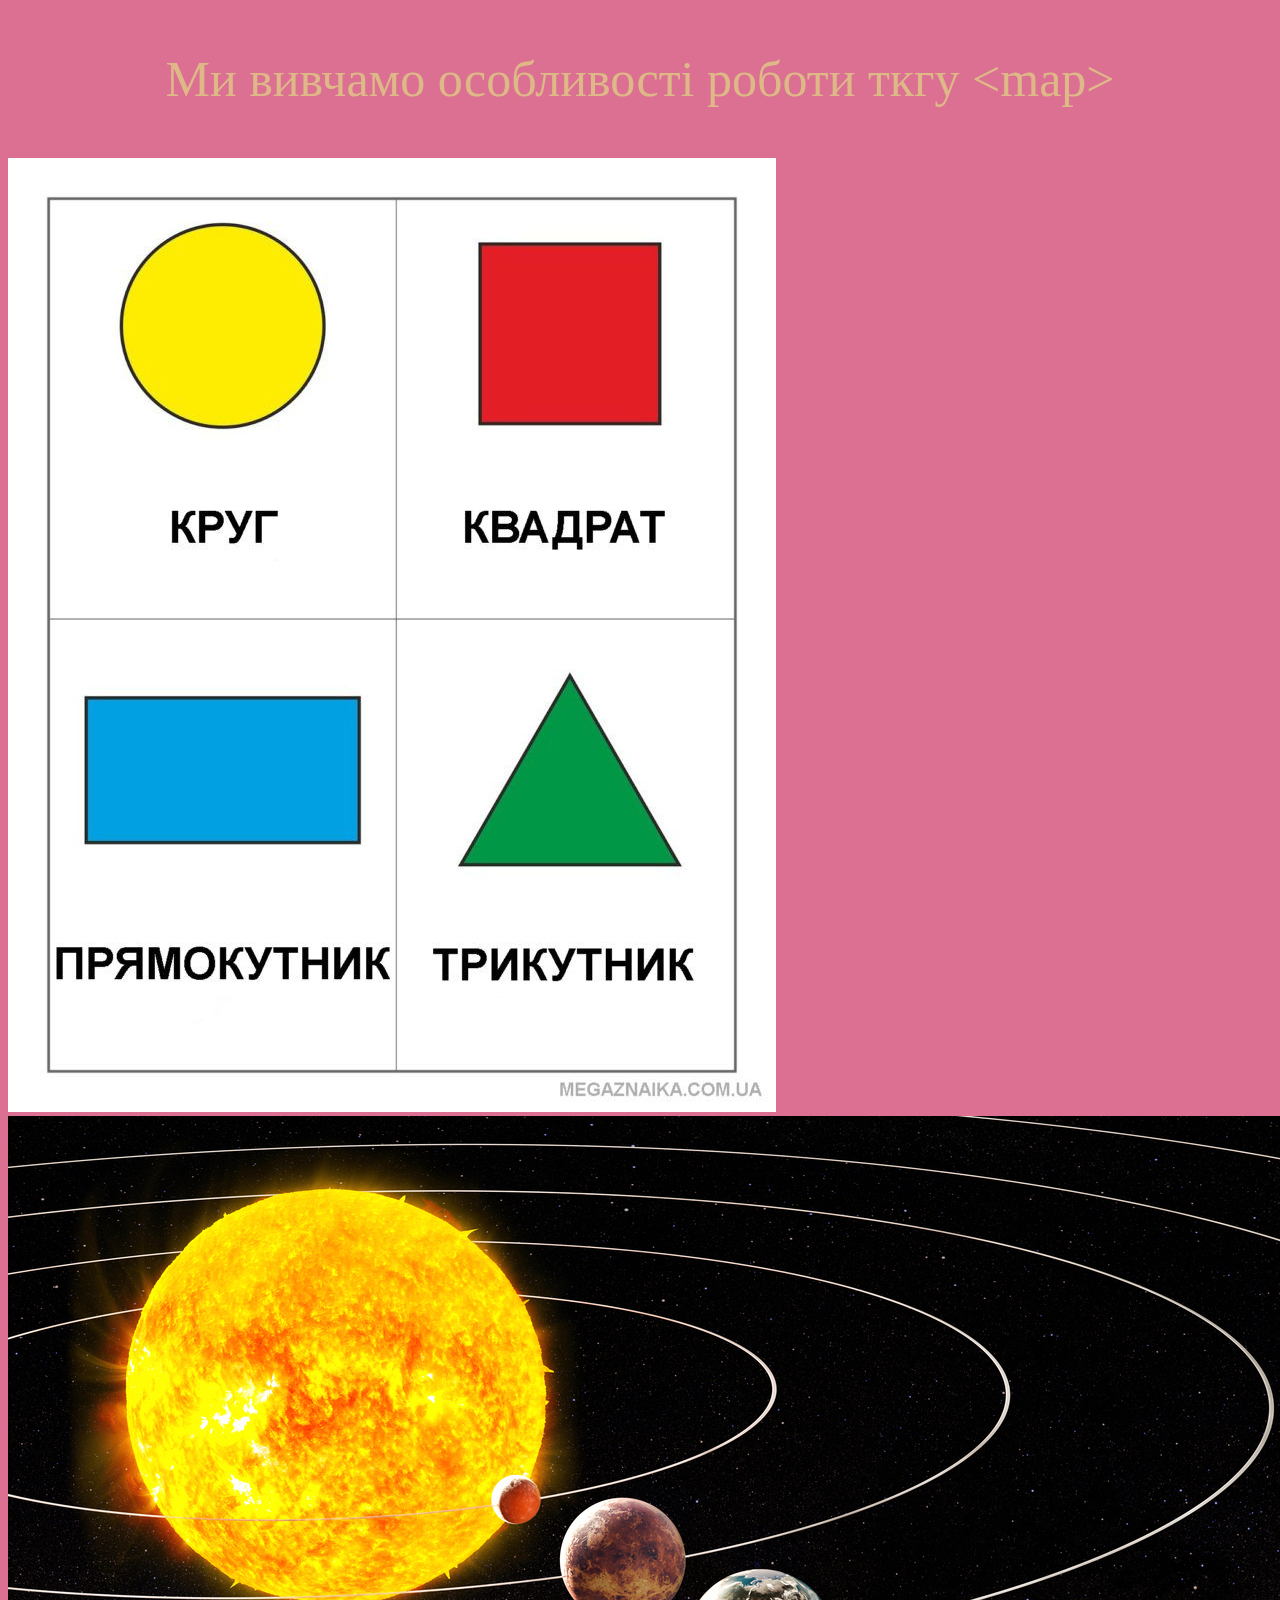
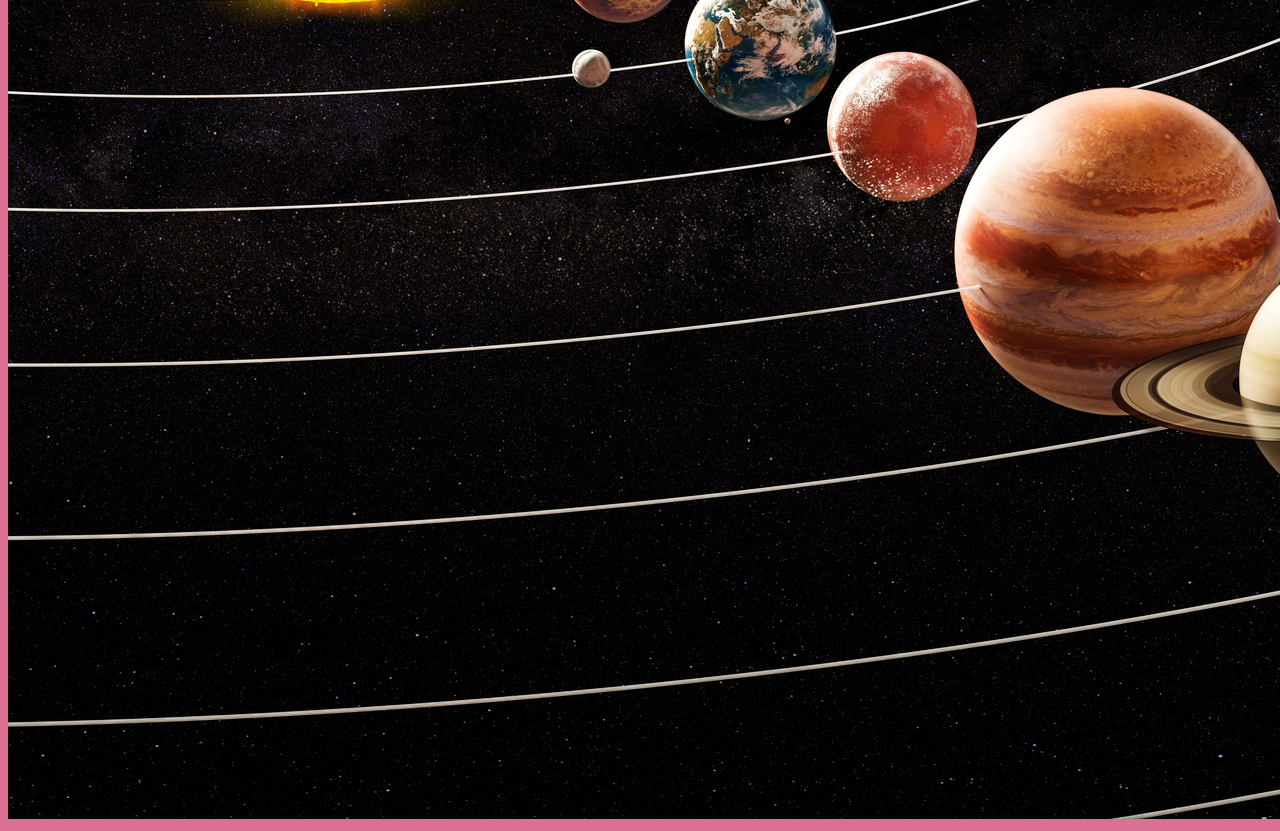
<file: map.html>
<!DOCTYPE html>
<html>
<head>
	<meta charset="utf-8">
	<meta name="viewport" content="width=device-width, initial-scale=1">
	<link rel="stylesheet" type="text/css" href="css/map.css">
	<title>Maps</title>
</head>
<body>
<p>Ми вивчамо особливості роботи ткгу &lt;map&gt;</p>
<img src="img/figures.jpg" alt="figures" usemap="#figures">
<map id="figures">
	<area shape="circle" coords="210,170,105" href="https://uk.wikipedia.org/wiki/%D0%9A%D1%80%D1%83%D0%B3" target="_blank" title="круг">
	<area shape="rect" coords="470,85,650,265" href="https://uk.wikipedia.org/wiki/%D0%9A%D0%B2%D0%B0%D0%B4%D1%80%D0%B0%D1%82" target="_blank" title="квадрат">
	<area shape="rect" coords="80,540,350,680" href="https://uk.wikipedia.org/wiki/%D0%9F%D1%80%D1%8F%D0%BC%D0%BE%D0%BA%D1%83%D1%82%D0%BD%D0%B8%D0%BA" target="_blank" title="прямокутник">
	<area shape="poly" coords="450,705,565,520,675,705" href="https://uk.wikipedia.org/wiki/%D0%A2%D1%80%D0%B8%D0%BA%D1%83%D1%82%D0%BD%D0%B8%D0%BA" target="_blank" title="трикутник">
</map>

<img src="img/Planet.jpg" alt="planet" usemap="#planet">
<map id="planet">
	<area shape="circle" coords="320,275,200" href="https://uk.wikipedia.org/wiki/%D0%A1%D0%BE%D0%BD%D1%86%D0%B5" target="_blank">
	<area shape="circle" coords="500,345,70" href="https://uk.wikipedia.org/wiki/%D0%9C%D0%B5%D1%80%D0%BA%D1%83%D1%80%D1%96%D0%B9_(%D0%BF%D0%BB%D0%B0%D0%BD%D0%B5%D1%82%D0%B0)" target="_blank">
	<area shape="circle" coords="615,445,70" href="https://uk.wikipedia.org/wiki/%D0%92%D0%B5%D0%BD%D0%B5%D1%80%D0%B0_(%D0%BF%D0%BB%D0%B0%D0%BD%D0%B5%D1%82%D0%B0)" target="_blank">
	<area shape="circle" coords="750,530,72" href="https://uk.wikipedia.org/wiki/%D0%97%D0%B5%D0%BC%D0%BB%D1%8F" target="_blank">
	<area shape="circle" coords="890,610,75" href="https://uk.wikipedia.org/wiki/%D0%9C%D0%B0%D1%80%D1%81_(%D0%BF%D0%BB%D0%B0%D0%BD%D0%B5%D1%82%D0%B0)" target="_blank">
	<area shape="circle" coords="1115,730,170" href="https://uk.wikipedia.org/wiki/%D0%AE%D0%BF%D1%96%D1%82%D0%B5%D1%80_(%D0%BF%D0%BB%D0%B0%D0%BD%D0%B5%D1%82%D0%B0)" target="_blank">
	<area shape="circle" coords="1360,865,140" href="https://uk.wikipedia.org/wiki/%D0%A1%D0%B0%D1%82%D1%83%D1%80%D0%BD_(%D0%BF%D0%BB%D0%B0%D0%BD%D0%B5%D1%82%D0%B0)" target="_blank">
	<area shape="circle" coords="1580,995,100" href="https://uk.wikipedia.org/wiki/%D0%A3%D1%80%D0%B0%D0%BD_(%D0%BF%D0%BB%D0%B0%D0%BD%D0%B5%D1%82%D0%B0)" target="_blank">
	<area shape="circle" coords="1835,1150,95" href="https://uk.wikipedia.org/wiki/%D0%9D%D0%B5%D0%BF%D1%82%D1%83%D0%BD_(%D0%BF%D0%BB%D0%B0%D0%BD%D0%B5%D1%82%D0%B0)" target="_blank">
</map>

</body>
</html>
</file>
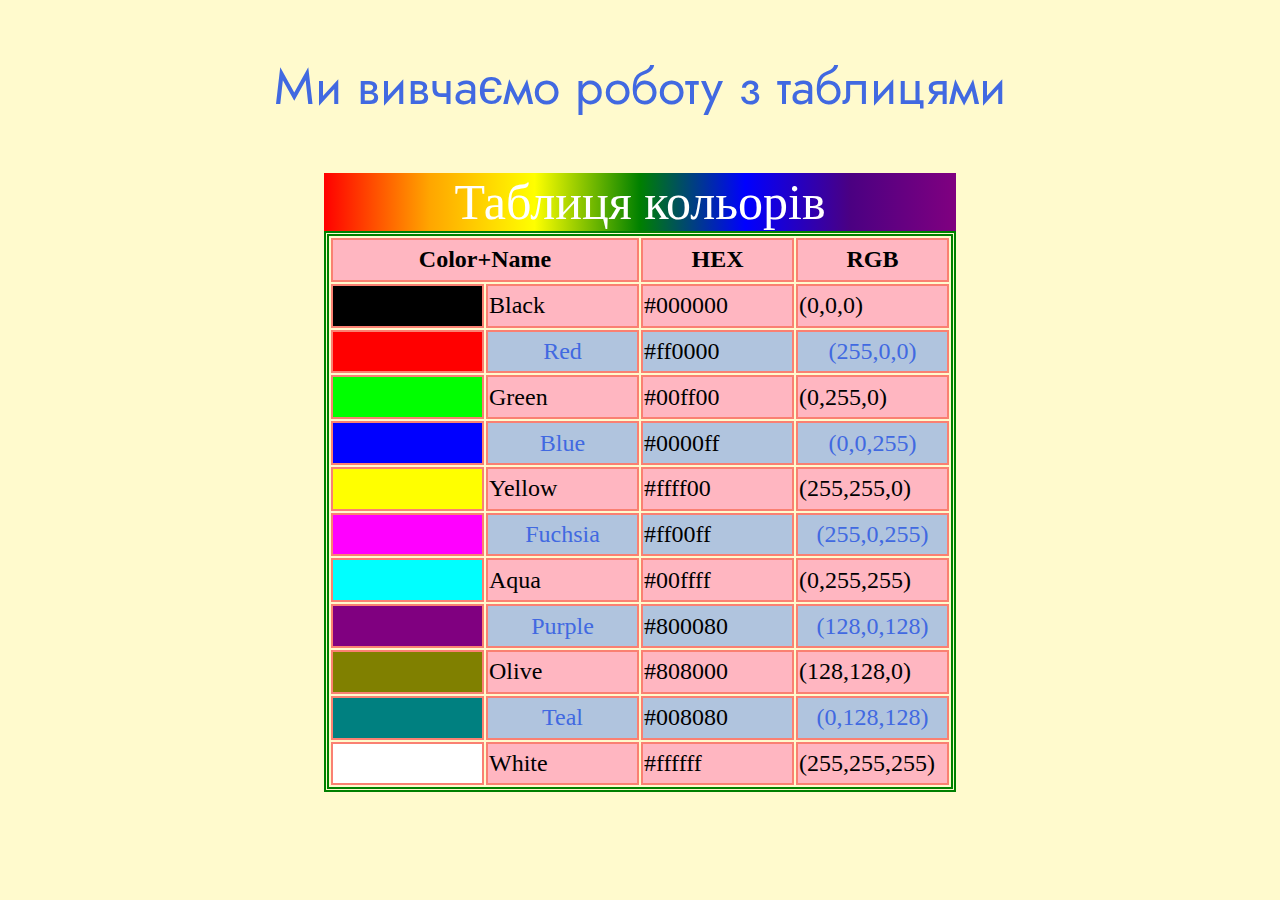
<file: table.html>
<!DOCTYPE html>
<html>
<head>
	<meta charset="utf-8">
	<meta name="viewport" content="width=device-width, initial-scale=1">
	<link rel="stylesheet" type="text/css" href="css/table.css">
	<title>Table</title>
</head>
<body>
<p>Ми вивчаємо роботу з таблицями</p>
<table>
	<caption>Таблиця кольорів</caption>
	<thead>
		<tr>
			<th colspan="2">Color+Name</th>
			<th>HEX</th>
			<th>RGB</th>
		</tr>
	</thead>
	<tbody>
		<tr>
			<td style="background-color: #000;"></td>
			<td>Black</td>
			<td>#000000</td>
			<td>(0,0,0)</td>
		</tr>
		<tr>
			<td style="background-color: #f00;"></td>
			<td class="sc">Red</td>
			<td>#ff0000</td>
			<td class="sc">(255,0,0)</td>
		</tr>
		<tr>
			<td style="background-color: #0f0;"></td>
			<td>Green</td>
			<td>#00ff00</td>
			<td>(0,255,0)</td>
		</tr>
		<tr>
			<td style="background-color: #00f;"></td>
			<td class="sc">Blue</td>
			<td>#0000ff</td>
			<td class="sc">(0,0,255)</td>
		</tr>
		<tr>
			<td style="background-color: #ff0;"></td>
			<td>Yellow</td>
			<td>#ffff00</td>
			<td>(255,255,0)</td>
		</tr>
		<tr>
			<td style="background-color: #f0f;"></td>
			<td class="sc">Fuchsia</td>
			<td>#ff00ff</td>
			<td class="sc">(255,0,255)</td>
		</tr>
		<tr>
			<td style="background-color: #0ff;"></td>
			<td>Aqua</td>
			<td>#00ffff</td>
			<td>(0,255,255)</td>
		</tr>
		<tr>
			<td style="background-color: #800080;"></td>
			<td class="sc">Purple</td>
			<td>#800080</td>
			<td class="sc">(128,0,128)</td>
		</tr>
		<tr>
			<td style="background-color: #808000;"></td>
			<td>Olive</td>
			<td>#808000</td>
			<td>(128,128,0)</td>
		</tr>
		<tr>
			<td style="background-color: #008080;"></td>
			<td class="sc">Teal</td>
			<td>#008080</td>
			<td class="sc">(0,128,128)</td>
		</tr>
		<tr>
			<td style="background-color: #fff;"></td>
			<td>White</td>
			<td>#ffffff</td>
			<td>(255,255,255)</td>
		</tr>
	</tbody>
</table>
</body>
</html>
</file>
<file: css/blocks.css>
body{
	background-color: coral;
}
p{
	font-size: 50px;
	background-color: green;
}
.p1{
	display: inline-block;
}
.s1{
	border: dotted 2px red;
	display: block;
}
#first{
	width: 500px;
	height: 500px;
	background-color: blue;
	border: ridge 20px violet;
	font-size: 50px;
	display: flex;
	justify-content: center;
	align-items: center;
	border-width: 20px;
	border-left: dotted yellow 20px;
	border-right: dashed olive 20px;
	border-bottom: groove red 20px;
	border-top: ridge orange 20px;
	border-radius: 10% 20%;
}
#second{
	width: 700px;
	height: 700px;
	background-color: purple;
	border: groove 20px blue;
	font-size: 50px;
	text-align: center;
	padding: 50px;
	border-style: dotted dashed;
	border-color: red orange yellow pink;
	border-radius: 5% 10% 15% 20%;
}
#third,#forth{
	width: 800px;
	height: 200px;
	border: dashed 10px pink;
	margin: 20px;
}
#third{
	display: flex;
	justify-content: center;
	align-items: center;
	background-color: darkslateblue;
	border-radius: 50%;
	border-color: slateblue steelblue skyblue;
}
#forth{
	border-style: dotted;
	border-color: firebrick;
	display: flex;
	align-items: center;
	border-radius: 50% 0% 50% 0%;
	margin: 50px;
}


#fifth{
	width: 600px;
	height: 500px;
	padding: 20px;
	padding-left: 30px;
	text-align: center;
	border: dashed 20px slateblue;
	margin: 40px;
	background-color: steelblue;
}
#sixth{
	width: 500px;
	height: 400px;
	padding: 20px;
	padding-left: 30px;
	text-align: center;
	border: ridge 20px steelblue;
	background-color: slateblue;
}
#seventh{
	width: 400px;
	height: 300px;
	padding: 20px;
	padding-left: 30px;
	text-align: center;
	border: ridge 20px slateblue;
	background-color: darkslateblue;
}
</file>
<file: css/fonts.css>
body{
	background-color: lightgoldenrodyellow;
}

p{
	font-size: 50px;
}

.p1{
	background: linear-gradient(blue,blueviolet,violet);
	color: #fff;
	text-align: center;
}

.p2{
	font-family: Times, "Times New Roman", Georgia, serif;
	font-weight: 700;
	text-decoration: underline;
}

.p3{
	font-family: Verdana, Arial, Helvetica, sans-serif;
	text-decoration: underline;
	text-underline-position: under;
	text-decoration-color: aqua;
	text-decoration-style: wavy;
}

.p4{
	font-family: "Lucida Console", Courier, monospace;
	font-style: italic;
	text-decoration: line-through;
	text-decoration-color: orange;
	text-decoration-style: dotted;
}

.p5{
	font-family: "Lucida Handwriting", cursive;
	text-shadow: 2px -2px green;
	text-decoration: underline;
	text-underline-position: under;
	text-decoration-color: green;
	text-decoration-style: double;
}

.p6{
	font-family: fantasy;
	text-transform: capitalize;
	text-shadow: 2px -2px 10px violet;
	color: pink;
}

.p7{
	font-family: 'Rubik Glitch Pop', system-ui;;
	text-transform: uppercase;
	text-shadow: 0px 0px 10px purple;
	color: darkslateblue;
}

.p8{
	font-family: 'Russo One', sans-serif;
	text-transform: lowercase;
}

.p9{
	font-family: 'Caveat', cursive;
	color: deepskyblue;

}

.p10{
	font-family: 'Russo One', sans-serif;
	color: blueviolet;
}

.p11{
	font-family: 'Rubik Glitch Pop', system-ui;;
	color: crimson;
}
.s2{
	color: blue;
}

.s1{
	font-size: 2em;
	color: orange;
}

.s3{
	text-decoration: underline;
	text-decoration-color: blue;
	text-decoration-style: dashed;
}
</file>
<file: css/links.css>
@import url('https://fonts.googleapis.com/css2?family=Play:wght@400;700&display=swap');
body{
	background-color: #27272c;
}
p{
	font-size: 50px;
	text-align: center;
	color: blueviolet;
	background-color: aliceblue;
	font-family: cursive;
}
button{
	margin: 10px;
}
.a1{
	font-size: 24px;
	color: orangered;
	text-decoration: none;
}
.a1:hover{
	color: seagreen;
}
.a1:visited{
	color: rebeccapurple;
}
.a1:active{
	background-color: yellow;
}
.a2{
	font-size: 48px;
	border: double 5px lime;
	color: yellowgreen;
	background-color: seagreen;
	text-decoration: none;
}
.a2:hover{
	border: double 5px yellowgreen;
	color: seagreen;
	background-color: lime;
	text-decoration: none;
	font-weight: 700;
}
.b1{
	font-size: 24px;
	background: linear-gradient(cadetblue,dodgerblue);
	font-family: "Play", sans-serif;
	font-weight: 700;
	color: royalblue;
	border-radius: 40%;
	border: double 10px royalblue;
}
.b1:hover{
	background: linear-gradient(dodgerblue,cadetblue);
	font-weight: 700;
	color: silver;
	border-radius: 40%;
	border: double 10px royalblue;
}

.button-30 {
  align-items: center;
  appearance: none;
  background-color: #FCFCFD;
  border-radius: 4px;
  border-width: 0;
  box-shadow: rgba(45, 35, 66, 0.4) 0 2px 4px,rgba(45, 35, 66, 0.3) 0 7px 13px -3px,#D6D6E7 0 -3px 0 inset;
  box-sizing: border-box;
  color: #36395A;
  cursor: pointer;
  display: inline-flex;
  font-family: "JetBrains Mono",monospace;
  height: 48px;
  justify-content: center;
  line-height: 1;
  list-style: none;
  overflow: hidden;
  padding-left: 16px;
  padding-right: 16px;
  position: relative;
  text-align: left;
  text-decoration: none;
  transition: box-shadow .15s,transform .15s;
  user-select: none;
  -webkit-user-select: none;
  touch-action: manipulation;
  white-space: nowrap;
  will-change: box-shadow,transform;
  font-size: 18px;
}

.button-30:focus {
  box-shadow: #D6D6E7 0 0 0 1.5px inset, rgba(45, 35, 66, 0.4) 0 2px 4px, rgba(45, 35, 66, 0.3) 0 7px 13px -3px, #D6D6E7 0 -3px 0 inset;
}

.button-30:hover {
  box-shadow: rgba(45, 35, 66, 0.4) 0 4px 8px, rgba(45, 35, 66, 0.3) 0 7px 13px -3px, #D6D6E7 0 -3px 0 inset;
  transform: translateY(-2px);
}

.button-30:active {
  box-shadow: #D6D6E7 0 3px 7px inset;
  transform: translateY(2px);
}

.button-64 {
  align-items: center;
  background-image: linear-gradient(144deg,#AF40FF, #5B42F3 50%,#00DDEB);
  border: 0;
  border-radius: 8px;
  box-shadow: rgba(151, 65, 252, 0.2) 0 15px 30px -5px;
  box-sizing: border-box;
  color: #FFFFFF;
  display: flex;
  font-family: Phantomsans, sans-serif;
  font-size: 20px;
  justify-content: center;
  line-height: 1em;
  max-width: 100%;
  min-width: 140px;
  padding: 3px;
  text-decoration: none;
  user-select: none;
  -webkit-user-select: none;
  touch-action: manipulation;
  white-space: nowrap;
  cursor: pointer;
}

.button-64:active,
.button-64:hover {
  outline: 0;
}

.button-64 span {
  background-color: rgb(5, 6, 45);
  padding: 16px 24px;
  border-radius: 6px;
  width: 100%;
  height: 100%;
  transition: 300ms;
}

.button-64:hover span {
  background: none;
}

@media (min-width: 768px) {
  .button-64 {
    font-size: 24px;
    min-width: 196px;
  }
}

.button-86 {
  all: unset;
  width: 100px;
  height: 30px;
  font-size: 16px;
  background: transparent;
  border: none;
  position: relative;
  color: #f0f0f0;
  cursor: pointer;
  z-index: 1;
  padding: 10px 20px;
  display: flex;
  align-items: center;
  justify-content: center;
  white-space: nowrap;
  user-select: none;
  -webkit-user-select: none;
  touch-action: manipulation;
}

.button-86::after,
.button-86::before {
  content: '';
  position: absolute;
  bottom: 0;
  right: 0;
  z-index: -99999;
  transition: all .4s;
}

.button-86::before {
  transform: translate(0%, 0%);
  width: 100%;
  height: 100%;
  background: #28282d;
  border-radius: 10px;
}

.button-86::after {
  transform: translate(10px, 10px);
  width: 35px;
  height: 35px;
  background: #ffffff15;
  backdrop-filter: blur(5px);
  -webkit-backdrop-filter: blur(5px);
  border-radius: 50px;
}

.button-86:hover::before {
  transform: translate(5%, 20%);
  width: 110%;
  height: 110%;
}

.button-86:hover::after {
  border-radius: 10px;
  transform: translate(0, 0);
  width: 100%;
  height: 100%;
}

.button-86:active::after {
  transition: 0s;
  transform: translate(0, 5%);
}

.button {
	margin: 10px;
  position: relative;
  background: #444;
  color: #fff;
  text-decoration: none;
  text-transform: uppercase;
  border: none;
  letter-spacing: 0.1rem;
  font-size: 1rem;
  padding: 1rem 3rem;
  transition: 0.2s;
}

.button:hover {
  letter-spacing: 0.2rem;
  padding: 1.1rem 3.1rem;
  background: var(--clr);
  color: var(--clr);
  /* box-shadow: 0 0 35px var(--clr); */
  animation: box 3s infinite;
}

.button::before {
  content: "";
  position: absolute;
  inset: 2px;
  background: #272822;
}

.button span {
  position: relative;
  z-index: 1;
}
.button i {
  position: absolute;
  inset: 0;
  display: block;
}

.button i::before {
  content: "";
  position: absolute;
  width: 10px;
  height: 2px;
  left: 80%;
  top: -2px;
  border: 2px solid var(--clr);
  background: #272822;
  transition: 0.2s;
}

.button:hover i::before {
  width: 15px;
  left: 20%;
  animation: move 3s infinite;
}

.button i::after {
  content: "";
  position: absolute;
  width: 10px;
  height: 2px;
  left: 20%;
  bottom: -2px;
  border: 2px solid var(--clr);
  background: #272822;
  transition: 0.2s;
}

.button:hover i::after {
  width: 15px;
  left: 80%;
  animation: move 3s infinite;
}

@keyframes move {
  0% {
    transform: translateX(0);
  }
  50% {
    transform: translateX(5px);
  }
  100% {
    transform: translateX(0);
  }
}

@keyframes box {
  0% {
    box-shadow: #27272c;
  }
  50% {
    box-shadow: 0 0 25px var(--clr);
  }
  100% {
    box-shadow: #27272c;
  }
}
</file>
<file: css/list.css>
body{
	background-color: mintcream;
}
ul{
	font-size: 30px;
	color:  forestgreen;
	text-shadow: 0px 0px 10px darkgreen;
	margin: 10px;
}
ol{
	font-size: 30px;
	color:  forestgreen;
	text-shadow: 0px 0px 10px darkgreen;
	margin: 10px;
}
dl{
	font-size: 30px;
	color:  forestgreen;
	text-shadow: 0px 0px 10px darkgreen;
	margin: 10px;
}
p{
	font-size: 1in;
	text-shadow: 3px -3px darkgreen;
	text-align: center;
}
.l1 li{
	padding-left: 10px;
}
.l2 li::marker{
	color: red;
	font-size: 1.2em;
}
.l2{
	border: ridge 20px pink;
}

@counter-style circled-digits{
	system: cyclic;
	symbols: 🦝 🐺 🦊 🐱 🐾 🐣 🐧 🐭;
	suffix: " ";
}

ul.l3{
   list-style: circled-digits;	
}

@counter-style ukr-letters{
	system: cyclic;
	symbols: а б в г ґ е є ж з и і ї;
	suffix: " ";
}

ul.l4{
   list-style: ukr-letters;	
}

.l5{
	background-color: springgreen;
}
.l5 li{
	background-color: yellow;
}
</file>
<file: css/map.css>
body{
	background-color: palevioletred;
}
p{
	font-size: 50px;
	color: burlywood;
	text-align: center;
	font-family: cursive;
}
</file>
<file: css/table.css>
@import url('https://fonts.googleapis.com/css2?family=Jost:ital,wght@0,100..900;1,100..900&display=swap');
body{
	background-color: lemonchiffon;
}
p{
	font-size: 50px;
	font-family: "Jost", sans-serif;
	text-align: center;
	color: royalblue;
}
table{
	border: double 5px green;
	width: 50%;
	font-size: 24px;
	border-collapse: separate;
	margin: auto;

}
th,td{
	border: solid 2px salmon;
	width: 25%;
	height: 1cm;
}
tr:hover{
	background-color: lightgrey;
}
td:hover{
	text-transform: uppercase;
	text-align: center;
	font-weight: 700;
	color: white;
	font-size: 1.5 em;
	background-image: url(https://i.pinimg.com/originals/e6/f8/0b/e6f80be8122d7019c37b39b02dd6ec2c.gif);
}
tr:nth-child(odd){
	background-color: lightpink;
}
tr:nth-child(even){
	background-color: lightsteelblue;
}
.sc{
	text-align: center;
	vertical-align: middle;
	color: royalblue;
}
caption{
	font-size: 50px;
	color: white;
	background: linear-gradient(to right, red, orange, yellow, green, blue, indigo, purple);
}
</file>
